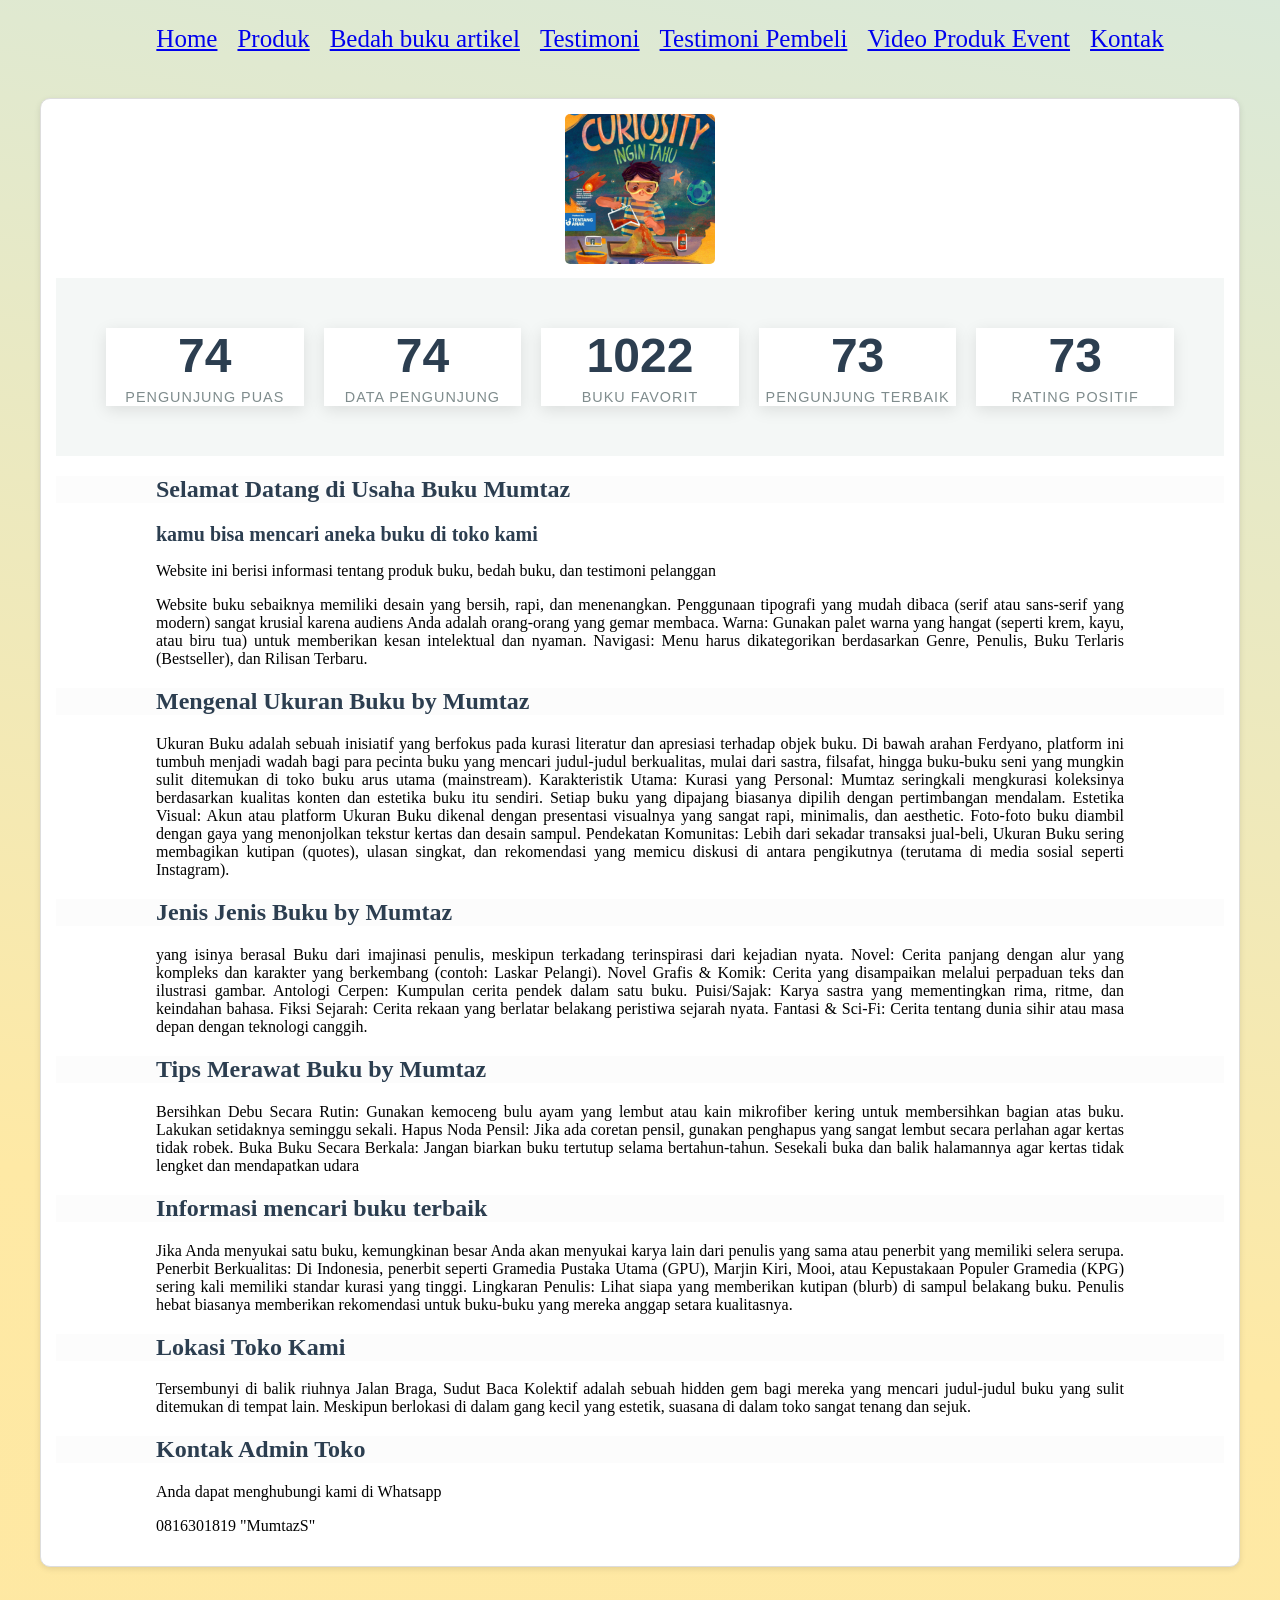
<file: index.html>
<!DOCTYPE html>
<html lang="id">
<head>
<meta charset="UTF-8">
<meta name="viewport" content="width=device-width, initial-scale=1.0">
<title>Profile Usaha Buku Fadhil</title>
<link rel ="stylesheet" href ="style.css"/>
<nav class="navbar">
  <ul>
    <li><a href="index.html">Home</a></li>
    <li><a href="produk.html">Produk</a></li>
    <li><a href="Bedah buku artikel.html">Bedah buku artikel</a></li>
    <li><a href="Testimoni.html">Testimoni</a></li>
    <li><a href="TampilTestimoni.html">Testimoni Pembeli</a></li>
    <li><a href="Video Produk Event.html">Video Produk Event</a></li>
    <li><a href="Kontak.html">Kontak</a></li>
  </ul>
</nav>
</head>
<body>
 <section class="daftar-produk">
  <div class="produk">
  <img src="Image/gambar umum.jpg">
  <div class="container">
  <div class="stat-card">
    <span class="counter" data-target="132">0</span>
    <span class="label">Pengunjung Puas</span>
  </div>

  <div class="stat-card">
    <span class="counter" data-target="87">0</span>
    <span class="label">Data Pengunjung</span>
  </div>

  <div class="stat-card">
    <span class="counter" data-target="2010">0</span>
    <span class="label">Buku Favorit</span>
  </div>

  <div class="stat-card">
    <span class="counter" data-target="81">0</span>
    <span class="label">Pengunjung Terbaik</span>
  </div>

  <div class="stat-card">
    <span class="counter" data-target="82">0</span>
    <span class="label">Rating Positif</span>
  </div>
</div>
<script>
  const counters = document.querySelectorAll('.counter');
  
  counters.forEach(counter => {
    const updateCount = () => {
      const target = +counter.getAttribute('data-target');
      const count = +counter.innerText;
      
      // Mengatur durasi animasi agar halus
      const speed = 150; 
      const increment = target / speed;

      if (count < target) {
        counter.innerText = Math.ceil(count + increment);
        setTimeout(updateCount, 15);
      } else {
        counter.innerText = target;
      }
    };

    updateCount();
  });
</script>

    <h1>Selamat Datang di Usaha Buku Mumtaz</h1>
    <h2>kamu bisa mencari aneka buku di toko kami</h2>
    <p>Website ini berisi informasi tentang produk buku, bedah
buku, dan testimoni pelanggan</p>
<p>Website buku sebaiknya memiliki desain yang bersih, rapi, dan menenangkan. Penggunaan tipografi yang mudah dibaca (serif atau sans-serif yang modern) sangat krusial karena audiens Anda adalah orang-orang yang gemar membaca.
Warna: Gunakan palet warna yang hangat (seperti krem, kayu, atau biru tua) untuk memberikan kesan intelektual dan nyaman.
Navigasi: Menu harus dikategorikan berdasarkan Genre, Penulis, Buku Terlaris (Bestseller), dan Rilisan Terbaru.</p>

<h1>Mengenal Ukuran Buku by Mumtaz</h1>
<p>Ukuran Buku adalah sebuah inisiatif yang berfokus pada kurasi literatur dan apresiasi terhadap objek buku. Di bawah arahan Ferdyano, platform ini tumbuh menjadi wadah bagi para pecinta buku yang mencari judul-judul berkualitas, mulai dari sastra, filsafat, hingga buku-buku seni yang mungkin sulit ditemukan di toko buku arus utama (mainstream).
Karakteristik Utama:
Kurasi yang Personal: Mumtaz seringkali mengkurasi koleksinya berdasarkan kualitas konten dan estetika buku itu sendiri. Setiap buku yang dipajang biasanya dipilih dengan pertimbangan mendalam.
Estetika Visual: Akun atau platform Ukuran Buku dikenal dengan presentasi visualnya yang sangat rapi, minimalis, dan aesthetic. Foto-foto buku diambil dengan gaya yang menonjolkan tekstur kertas dan desain sampul.
Pendekatan Komunitas: Lebih dari sekadar transaksi jual-beli, Ukuran Buku sering membagikan kutipan (quotes), ulasan singkat, dan rekomendasi yang memicu diskusi di antara pengikutnya (terutama di media sosial seperti Instagram).</p>
<h1>Jenis Jenis Buku by Mumtaz</h1>
<p> yang isinya berasal Buku dari imajinasi penulis, meskipun terkadang terinspirasi dari kejadian nyata.
Novel: Cerita panjang dengan alur yang kompleks dan karakter yang berkembang (contoh: Laskar Pelangi).
Novel Grafis & Komik: Cerita yang disampaikan melalui perpaduan teks dan ilustrasi gambar.
Antologi Cerpen: Kumpulan cerita pendek dalam satu buku.
Puisi/Sajak: Karya sastra yang mementingkan rima, ritme, dan keindahan bahasa.
Fiksi Sejarah: Cerita rekaan yang berlatar belakang peristiwa sejarah nyata.
Fantasi & Sci-Fi: Cerita tentang dunia sihir atau masa depan dengan teknologi canggih.</p>
<h1>Tips Merawat Buku by Mumtaz</h1>
<p>Bersihkan Debu Secara Rutin: Gunakan kemoceng bulu ayam yang lembut atau kain mikrofiber kering untuk membersihkan bagian atas buku. Lakukan setidaknya seminggu sekali.
Hapus Noda Pensil: Jika ada coretan pensil, gunakan penghapus yang sangat lembut secara perlahan agar kertas tidak robek.
Buka Buku Secara Berkala: Jangan biarkan buku tertutup selama bertahun-tahun. Sesekali buka dan balik halamannya agar kertas tidak lengket dan mendapatkan udara</p>
<H1>Informasi mencari buku terbaik </H1>
<p>Jika Anda menyukai satu buku, kemungkinan besar Anda akan menyukai karya lain dari penulis yang sama atau penerbit yang memiliki selera serupa.
Penerbit Berkualitas: Di Indonesia, penerbit seperti Gramedia Pustaka Utama (GPU), Marjin Kiri, Mooi, atau Kepustakaan Populer Gramedia (KPG) sering kali memiliki standar kurasi yang tinggi.
Lingkaran Penulis: Lihat siapa yang memberikan kutipan (blurb) di sampul belakang buku. Penulis hebat biasanya memberikan rekomendasi untuk buku-buku yang mereka anggap setara kualitasnya.</p>
<h1>Lokasi Toko Kami</h1>
<p>Tersembunyi di balik riuhnya Jalan Braga, Sudut Baca Kolektif adalah sebuah hidden gem bagi mereka yang mencari judul-judul buku yang sulit ditemukan di tempat lain. Meskipun berlokasi di dalam gang kecil yang estetik, suasana di dalam toko sangat tenang dan sejuk.</p>
<h1>Kontak Admin Toko</h1>
<p>Anda dapat menghubungi kami di Whatsapp </p>
<P>0816301819 "MumtazS"</P>

</body>

</html>
</file>
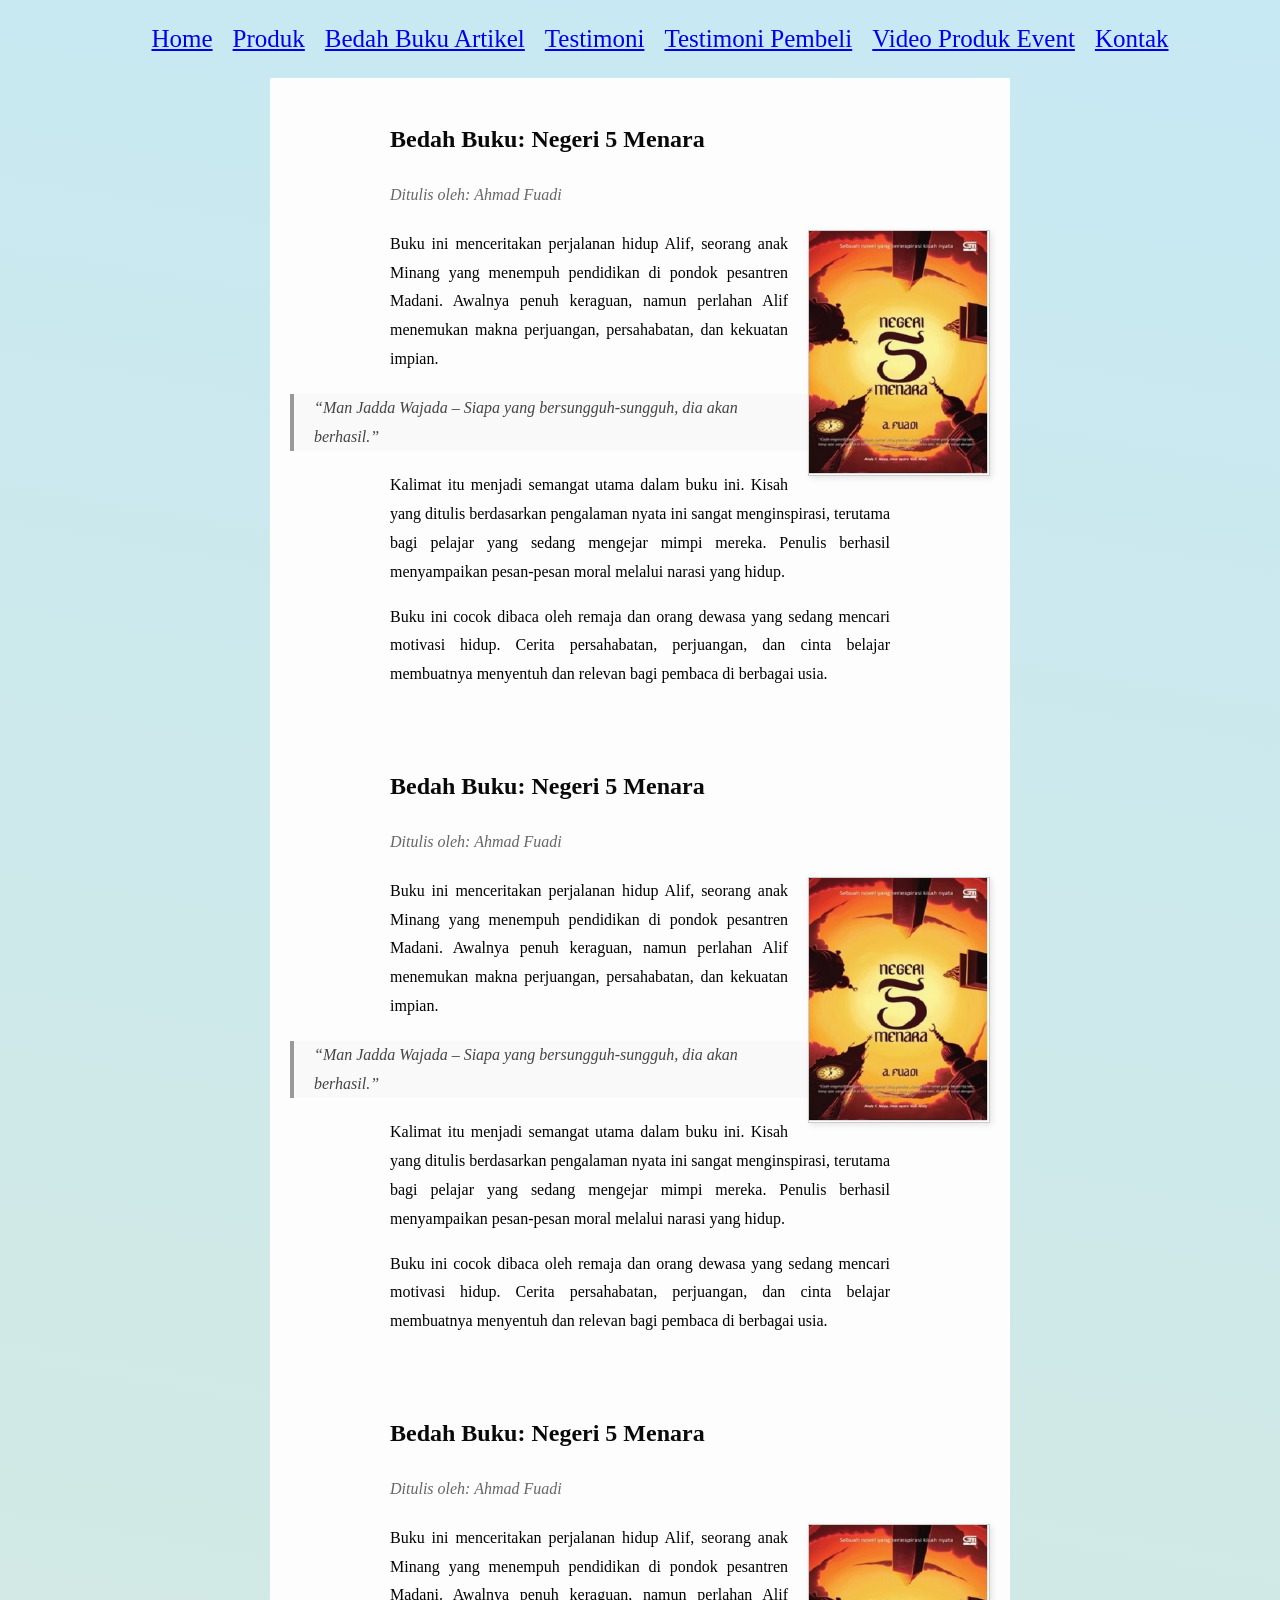
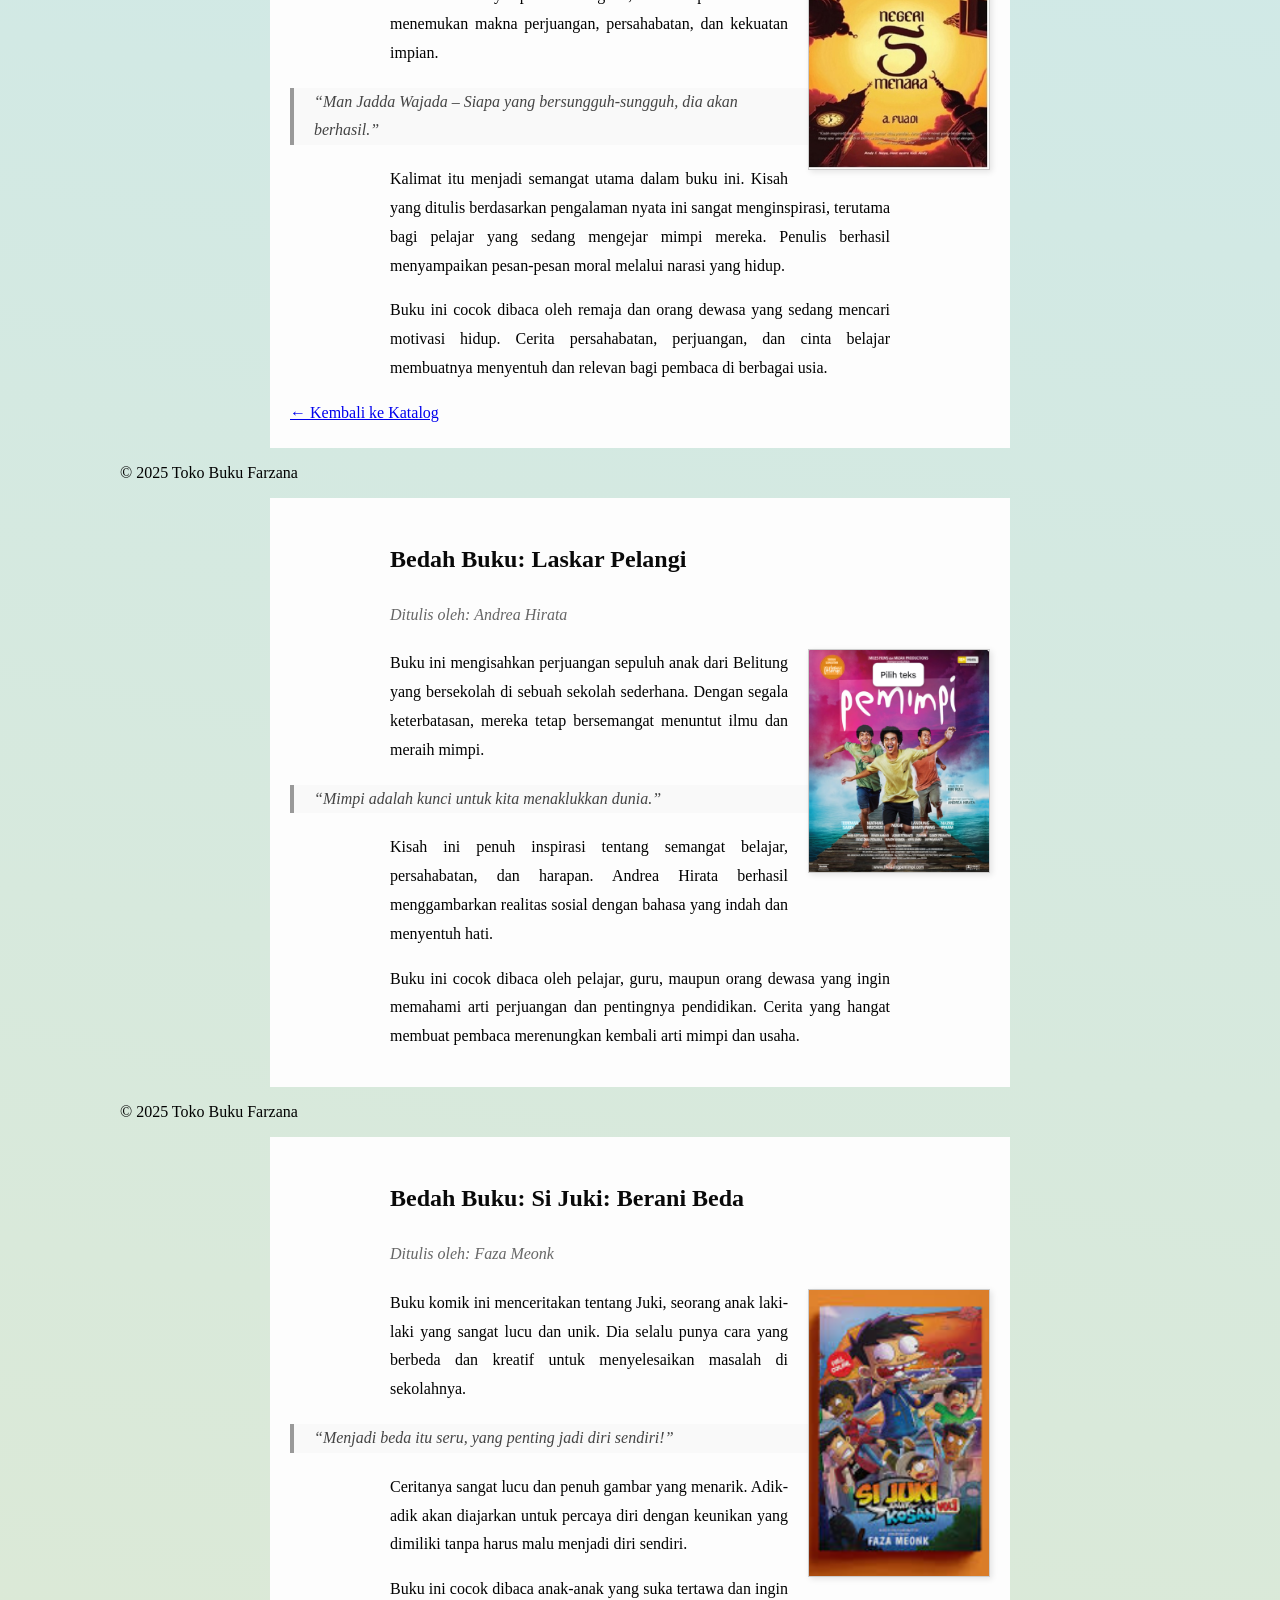
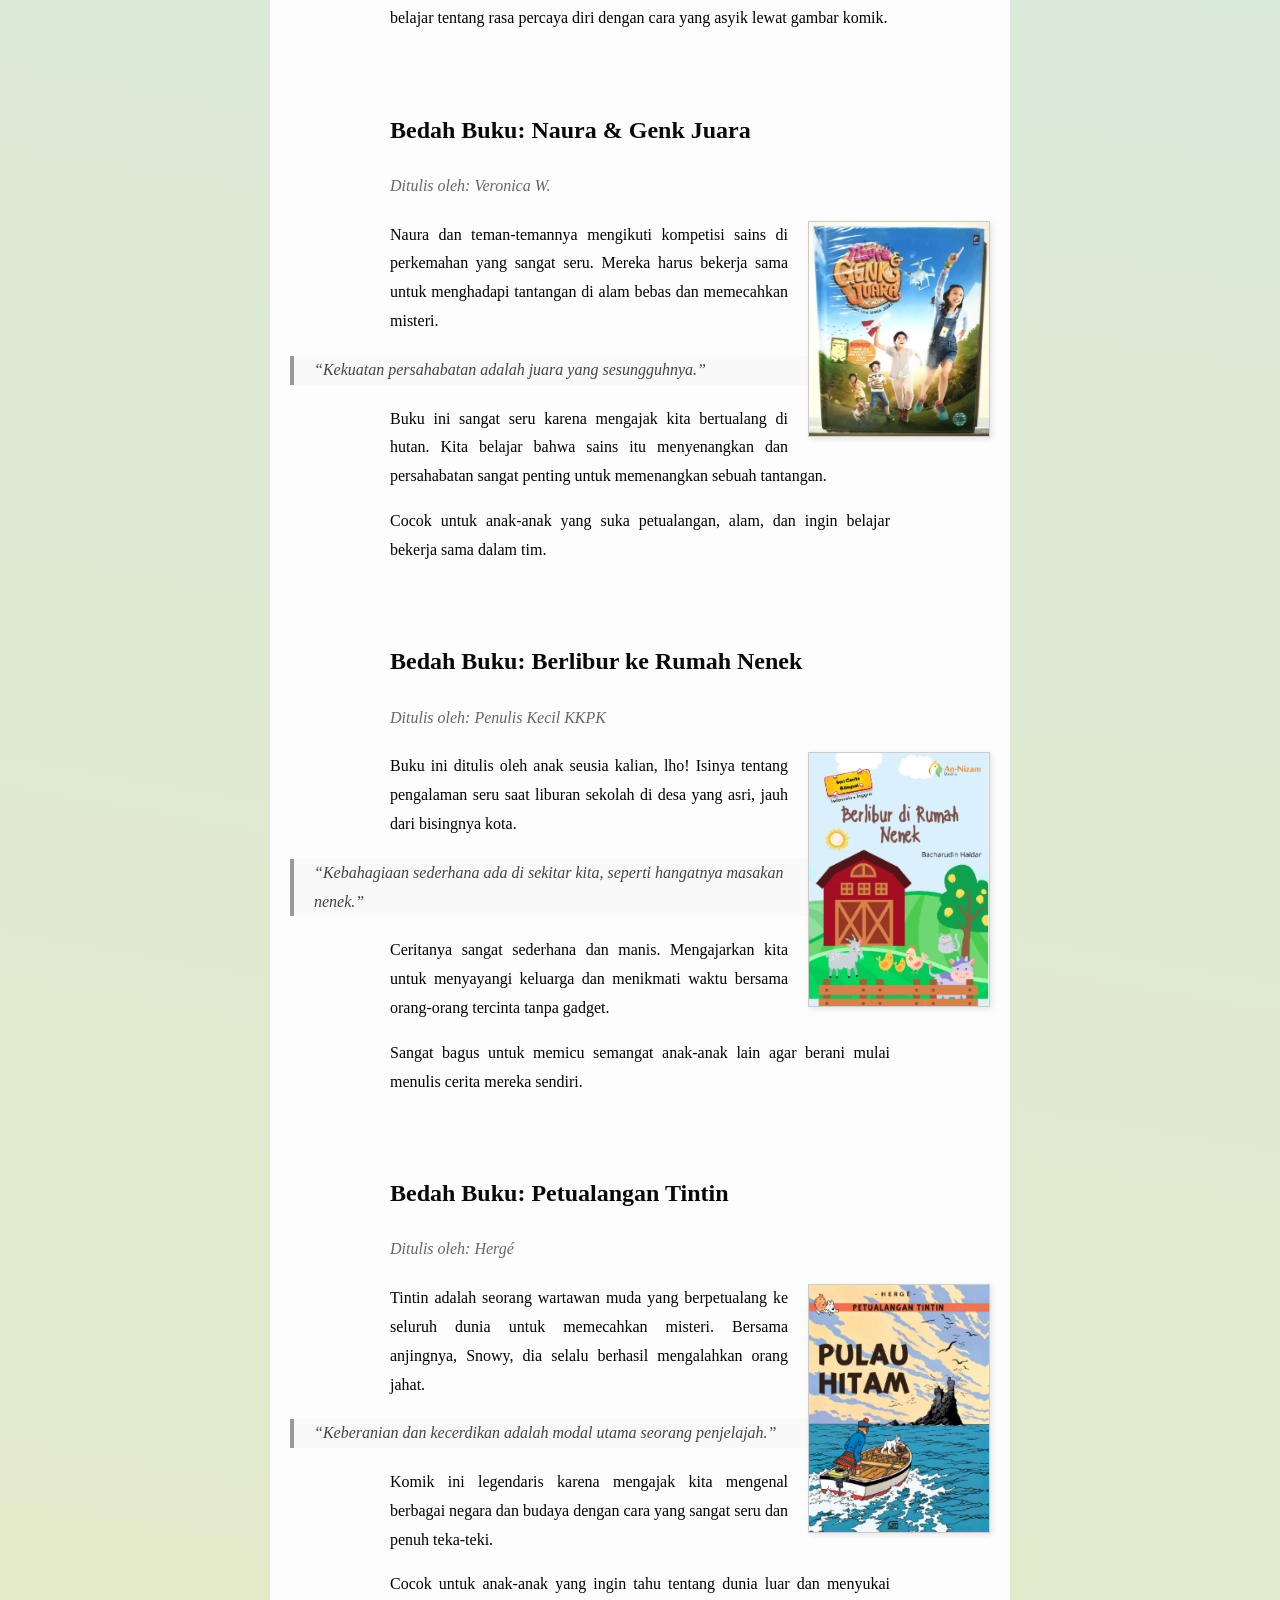
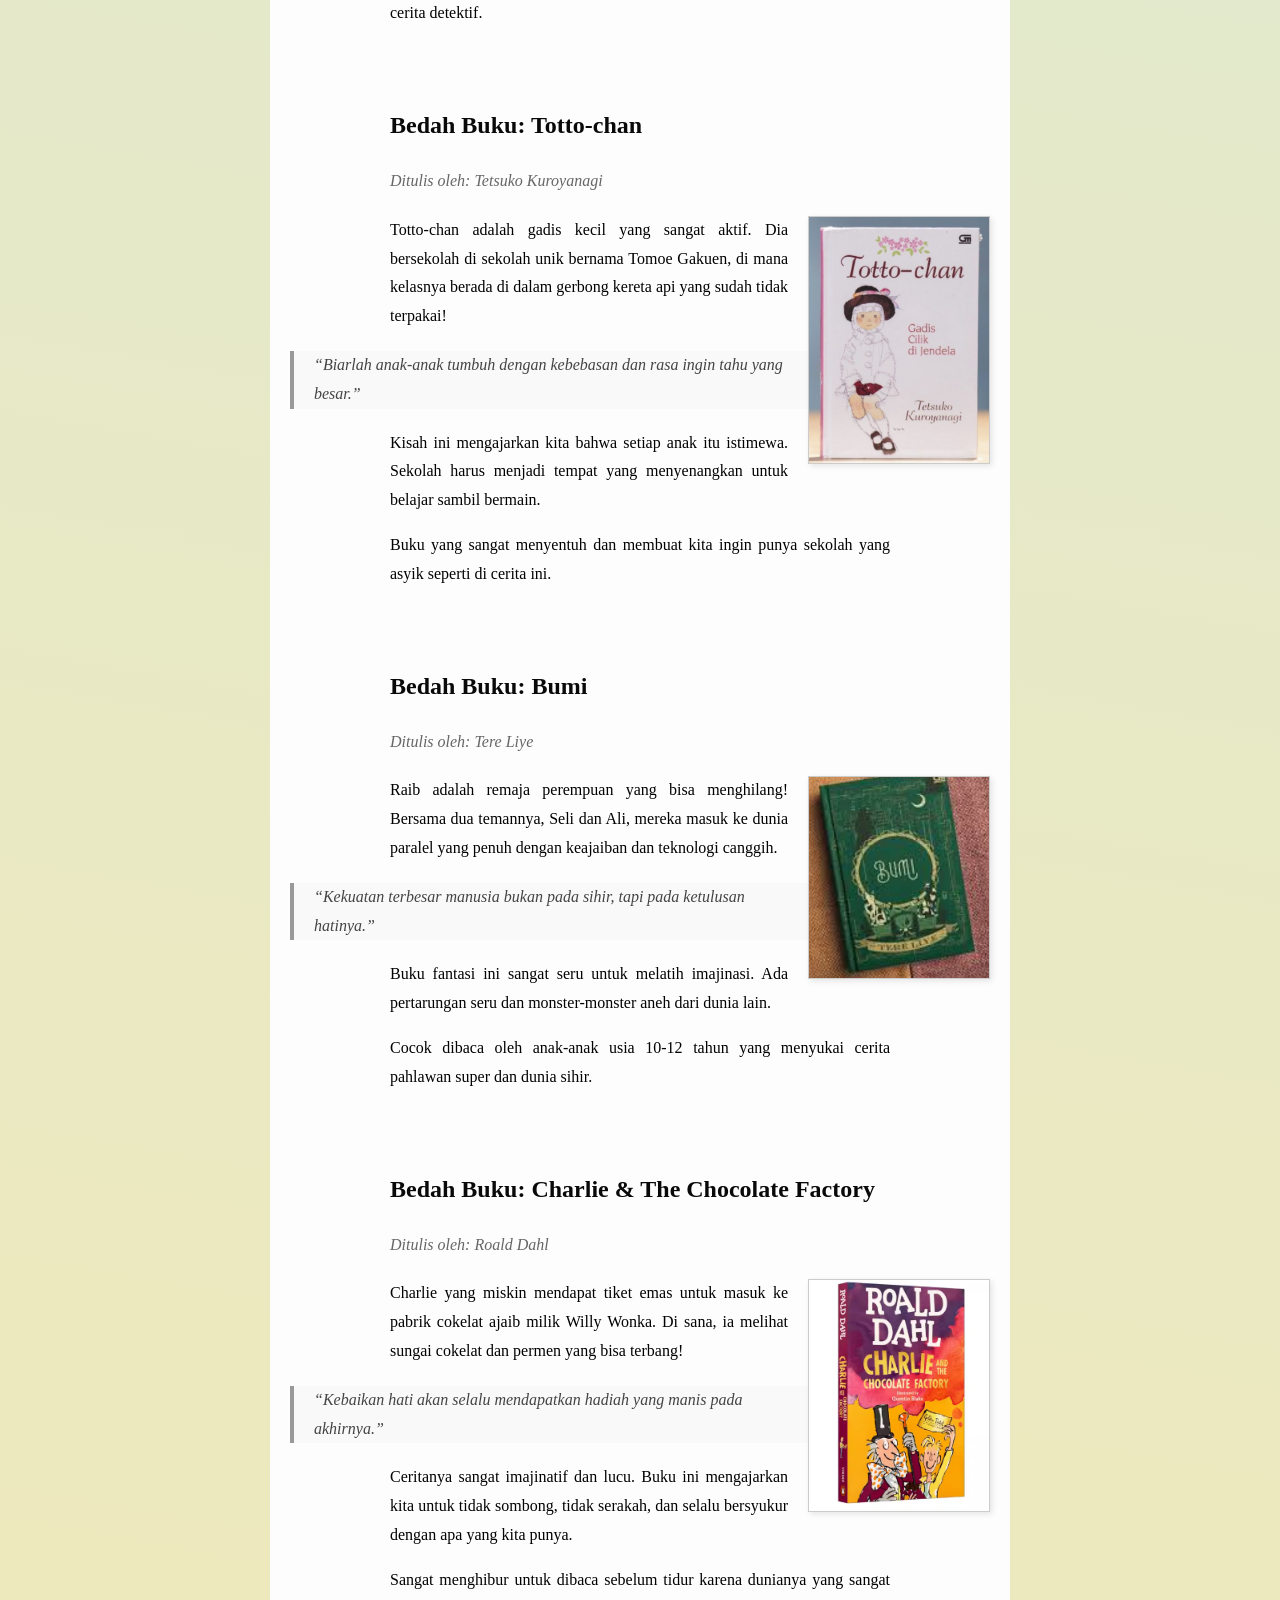
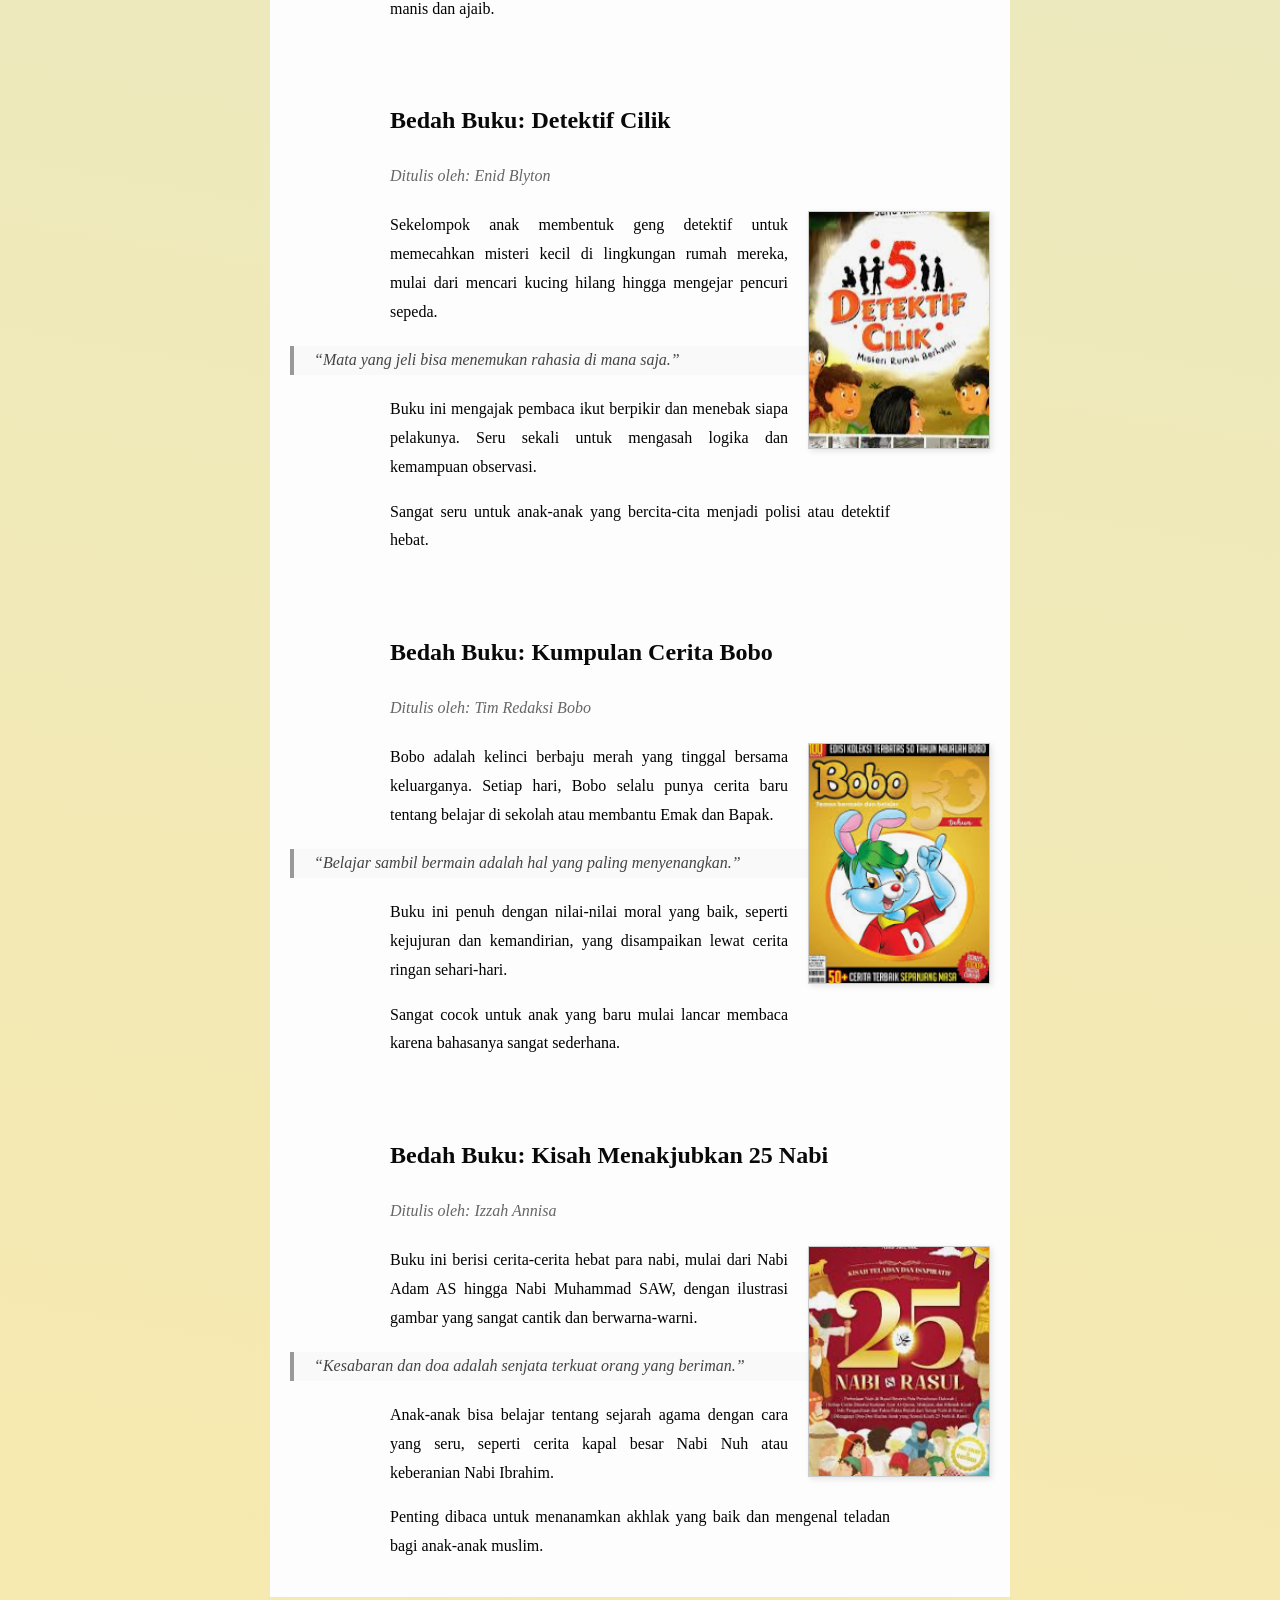
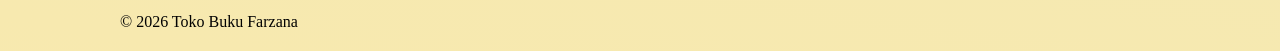
<file: Bedah buku artikel.html>
<!DOCTYPE html>
<html lang="id">
<head>
<meta charset="UTF-8">
<meta name="viewport" content="width=device-width, initial-scale=1.0">
<title>Profile Usaha Buku Mumtaz</title>
<link rel ="stylesheet" href ="style.css"/>
<nav class="navbar">
  <ul>
    <li><a href="Home.html">Home</a></li>
    <li><a href="produk.html">Produk</a></li>
    <li><a href="Bedah buku artikel.html">Bedah Buku Artikel</a></li>
    <li><a href="Testimoni.html">Testimoni</a></li>
    <li><a href="TampilTestimoni.html">Testimoni Pembeli</a></li>
    <li><a href="Video Produk Event.html">Video Produk Event</a></li>
    <li><a href="Kontak.html">Kontak</a></li>
  </ul>
</head>
<body>
<main class="artikel">
    <h2>Bedah Buku: Negeri 5 Menara</h2>
    <p class="penulis">Ditulis oleh: Ahmad Fuadi</p>

    <img src="Image/Buku 5 Menara.jpg" alt="Sampul Negeri 5 Menara" class="sampul">

    <p>
      Buku ini menceritakan perjalanan hidup Alif, seorang anak Minang yang menempuh pendidikan di pondok pesantren Madani. 
      Awalnya penuh keraguan, namun perlahan Alif menemukan makna perjuangan, persahabatan, dan kekuatan impian.
    </p>

    <blockquote>
      “Man Jadda Wajada  –  Siapa yang bersungguh-sungguh, dia akan berhasil.”
    </blockquote>

    <p>
      Kalimat itu menjadi semangat utama dalam buku ini. Kisah yang ditulis berdasarkan pengalaman nyata ini sangat menginspirasi, 
      terutama bagi pelajar yang sedang mengejar mimpi mereka. Penulis berhasil menyampaikan pesan-pesan moral melalui narasi yang hidup.
    </p>

    <p>
      Buku ini cocok dibaca oleh remaja dan orang dewasa yang sedang mencari motivasi hidup. Cerita persahabatan, perjuangan, dan cinta belajar
      membuatnya menyentuh dan relevan bagi pembaca di berbagai usia.
    </p>

  </main>

  <main class="artikel">
    <h2>Bedah Buku: Negeri 5 Menara</h2>
    <p class="penulis">Ditulis oleh: Ahmad Fuadi</p>

    <img src="Image/Buku 5 Menara.jpg" alt="Sampul Negeri 5 Menara" class="sampul">

    <p>
      Buku ini menceritakan perjalanan hidup Alif, seorang anak Minang yang menempuh pendidikan di pondok pesantren Madani. 
      Awalnya penuh keraguan, namun perlahan Alif menemukan makna perjuangan, persahabatan, dan kekuatan impian.
    </p>

    <blockquote>
      “Man Jadda Wajada – Siapa yang bersungguh-sungguh, dia akan berhasil.”
    </blockquote>

    <p>
      Kalimat itu menjadi semangat utama dalam buku ini. Kisah yang ditulis berdasarkan pengalaman nyata ini sangat menginspirasi, 
      terutama bagi pelajar yang sedang mengejar mimpi mereka. Penulis berhasil menyampaikan pesan-pesan moral melalui narasi yang hidup.
    </p>

    <p>
      Buku ini cocok dibaca oleh remaja dan orang dewasa yang sedang mencari motivasi hidup. Cerita persahabatan, perjuangan, dan cinta belajar
      membuatnya menyentuh dan relevan bagi pembaca di berbagai usia.
    </p>

  </main>
  <main class="artikel">
    <h2>Bedah Buku: Negeri 5 Menara</h2>
    <p class="penulis">Ditulis oleh: Ahmad Fuadi</p>

    <img src="Image/Buku 5 Menara.jpg" alt="Sampul Negeri 5 Menara" class="sampul">

    <p>
      Buku ini menceritakan perjalanan hidup Alif, seorang anak Minang yang menempuh pendidikan di pondok pesantren Madani. 
      Awalnya penuh keraguan, namun perlahan Alif menemukan makna perjuangan, persahabatan, dan kekuatan impian.
    </p>

    <blockquote>
      “Man Jadda Wajada – Siapa yang bersungguh-sungguh, dia akan berhasil.”
    </blockquote>

    <p>
      Kalimat itu menjadi semangat utama dalam buku ini. Kisah yang ditulis berdasarkan pengalaman nyata ini sangat menginspirasi, 
      terutama bagi pelajar yang sedang mengejar mimpi mereka. Penulis berhasil menyampaikan pesan-pesan moral melalui narasi yang hidup.
    </p>

    <p>
      Buku ini cocok dibaca oleh remaja dan orang dewasa yang sedang mencari motivasi hidup. Cerita persahabatan, perjuangan, dan cinta belajar
      membuatnya menyentuh dan relevan bagi pembaca di berbagai usia.
    </p>

    <a href="produk.html" class="btn-kembali">← Kembali ke Katalog</a>
  </main>
  <footer>
    <p>&copy; 2025 Toko Buku Farzana</p>
  </footer>



<body>
  <main class="artikel">
    <h2>Bedah Buku: Laskar Pelangi</h2>
    <p class="penulis">Ditulis oleh: Andrea Hirata</p>

    <img src="Image/Screenshot 2026-02-04 113351.png" alt="Sampul Laskar Pelangi" class="sampul">

    <p>
      Buku ini mengisahkan perjuangan sepuluh anak dari Belitung yang bersekolah di sebuah sekolah sederhana. 
      Dengan segala keterbatasan, mereka tetap bersemangat menuntut ilmu dan meraih mimpi.
    </p>

    <blockquote>
      “Mimpi adalah kunci untuk kita menaklukkan dunia.”
    </blockquote>

    <p>
      Kisah ini penuh inspirasi tentang semangat belajar, persahabatan, dan harapan. Andrea Hirata berhasil 
      menggambarkan realitas sosial dengan bahasa yang indah dan menyentuh hati.
    </p>

    <p>
      Buku ini cocok dibaca oleh pelajar, guru, maupun orang dewasa yang ingin memahami arti perjuangan 
      dan pentingnya pendidikan. Cerita yang hangat membuat pembaca merenungkan kembali arti mimpi dan usaha.
    </p>
  </main>
<footer>
    <p>&copy; 2025 Toko Buku Farzana</p>
  </footer>

 

<body>


 <body>

  <main class="artikel">
    <h2>Bedah Buku: Si Juki: Berani Beda</h2>
    <p class="penulis">Ditulis oleh: Faza Meonk</p>
    <img src="Image/Screenshot 2026-02-18 113320.png" alt="Sampul Si Juki" class="sampul">
    <p>
      Buku komik ini menceritakan tentang Juki, seorang anak laki-laki yang sangat lucu dan unik. 
      Dia selalu punya cara yang berbeda dan kreatif untuk menyelesaikan masalah di sekolahnya.
    </p>
    <blockquote>
      “Menjadi beda itu seru, yang penting jadi diri sendiri!”
    </blockquote>
    <p>
      Ceritanya sangat lucu dan penuh gambar yang menarik. Adik-adik akan diajarkan untuk percaya diri 
      dengan keunikan yang dimiliki tanpa harus malu menjadi diri sendiri.
    </p>
    <p>
      Buku ini cocok dibaca anak-anak yang suka tertawa dan ingin belajar tentang rasa percaya diri 
      dengan cara yang asyik lewat gambar komik.
    </p>
  </main>

  <main class="artikel">
    <h2>Bedah Buku: Naura & Genk Juara</h2>
    <p class="penulis">Ditulis oleh: Veronica W.</p>
    <img src="Image/Screenshot 2026-02-25 112333.png" alt="Sampul Naura" class="sampul">
    <p>
      Naura dan teman-temannya mengikuti kompetisi sains di perkemahan yang sangat seru. 
      Mereka harus bekerja sama untuk menghadapi tantangan di alam bebas dan memecahkan misteri.
    </p>
    <blockquote>
      “Kekuatan persahabatan adalah juara yang sesungguhnya.”
    </blockquote>
    <p>
      Buku ini sangat seru karena mengajak kita bertualang di hutan. Kita belajar bahwa sains itu 
      menyenangkan dan persahabatan sangat penting untuk memenangkan sebuah tantangan.
    </p>
    <p>
      Cocok untuk anak-anak yang suka petualangan, alam, dan ingin belajar bekerja sama dalam tim.
    </p>
  </main>

  <main class="artikel">
    <h2>Bedah Buku: Berlibur ke Rumah Nenek</h2>
    <p class="penulis">Ditulis oleh: Penulis Kecil KKPK</p>
    <img src="Image/Screenshot 2026-02-25 112448.png" alt="Sampul KKPK" class="sampul">
    <p>
      Buku ini ditulis oleh anak seusia kalian, lho! Isinya tentang pengalaman seru saat 
      liburan sekolah di desa yang asri, jauh dari bisingnya kota.
    </p>
    <blockquote>
      “Kebahagiaan sederhana ada di sekitar kita, seperti hangatnya masakan nenek.”
    </blockquote>
    <p>
      Ceritanya sangat sederhana dan manis. Mengajarkan kita untuk menyayangi keluarga 
      dan menikmati waktu bersama orang-orang tercinta tanpa gadget.
    </p>
    <p>
      Sangat bagus untuk memicu semangat anak-anak lain agar berani mulai menulis cerita mereka sendiri.
    </p>
  </main>

  <main class="artikel">
    <h2>Bedah Buku: Petualangan Tintin</h2>
    <p class="penulis">Ditulis oleh: Hergé</p>
    <img src="Image/Screenshot 2026-02-25 112540.png" alt="Sampul Tintin" class="sampul">
    <p>
      Tintin adalah seorang wartawan muda yang berpetualang ke seluruh dunia untuk memecahkan misteri. 
      Bersama anjingnya, Snowy, dia selalu berhasil mengalahkan orang jahat.
    </p>
    <blockquote>
      “Keberanian dan kecerdikan adalah modal utama seorang penjelajah.”
    </blockquote>
    <p>
      Komik ini legendaris karena mengajak kita mengenal berbagai negara dan budaya dengan cara yang sangat seru 
      dan penuh teka-teki.
    </p>
    <p>
      Cocok untuk anak-anak yang ingin tahu tentang dunia luar dan menyukai cerita detektif.
    </p>
  </main>

  <main class="artikel">
    <h2>Bedah Buku: Totto-chan</h2>
    <p class="penulis">Ditulis oleh: Tetsuko Kuroyanagi</p>
    <img src="Image/Screenshot 2026-02-25 112632.png" alt="Sampul Totto-chan" class="sampul">
    <p>
      Totto-chan adalah gadis kecil yang sangat aktif. Dia bersekolah di sekolah unik bernama Tomoe Gakuen, 
      di mana kelasnya berada di dalam gerbong kereta api yang sudah tidak terpakai!
    </p>
    <blockquote>
      “Biarlah anak-anak tumbuh dengan kebebasan dan rasa ingin tahu yang besar.”
    </blockquote>
    <p>
      Kisah ini mengajarkan kita bahwa setiap anak itu istimewa. Sekolah harus menjadi tempat 
      yang menyenangkan untuk belajar sambil bermain.
    </p>
    <p>
      Buku yang sangat menyentuh dan membuat kita ingin punya sekolah yang asyik seperti di cerita ini.
    </p>
  </main>

  <main class="artikel">
    <h2>Bedah Buku: Bumi</h2>
    <p class="penulis">Ditulis oleh: Tere Liye</p>
    <img src="Image/Screenshot 2026-02-25 112718.png" alt="Sampul Bumi" class="sampul">
    <p>
      Raib adalah remaja perempuan yang bisa menghilang! Bersama dua temannya, Seli dan Ali, 
      mereka masuk ke dunia paralel yang penuh dengan keajaiban dan teknologi canggih.
    </p>
    <blockquote>
      “Kekuatan terbesar manusia bukan pada sihir, tapi pada ketulusan hatinya.”
    </blockquote>
    <p>
      Buku fantasi ini sangat seru untuk melatih imajinasi. Ada pertarungan seru dan monster-monster 
      aneh dari dunia lain.
    </p>
    <p>
      Cocok dibaca oleh anak-anak usia 10-12 tahun yang menyukai cerita pahlawan super dan dunia sihir.
    </p>
  </main>

  <main class="artikel">
    <h2>Bedah Buku: Charlie & The Chocolate Factory</h2>
    <p class="penulis">Ditulis oleh: Roald Dahl</p>
    <img src="Image/Screenshot 2026-02-25 112759.png" alt="Sampul Charlie" class="sampul">
    <p>
      Charlie yang miskin mendapat tiket emas untuk masuk ke pabrik cokelat ajaib milik Willy Wonka. 
      Di sana, ia melihat sungai cokelat dan permen yang bisa terbang!
    </p>
    <blockquote>
      “Kebaikan hati akan selalu mendapatkan hadiah yang manis pada akhirnya.”
    </blockquote>
    <p>
      Ceritanya sangat imajinatif dan lucu. Buku ini mengajarkan kita untuk tidak sombong, 
      tidak serakah, dan selalu bersyukur dengan apa yang kita punya.
    </p>
    <p>
      Sangat menghibur untuk dibaca sebelum tidur karena dunianya yang sangat manis dan ajaib.
    </p>
  </main>

  <main class="artikel">
    <h2>Bedah Buku: Detektif Cilik</h2>
    <p class="penulis">Ditulis oleh: Enid Blyton</p>
    <img src="Image/Screenshot 2026-03-04 092530.png" alt="Sampul Detektif Cilik" class="sampul">
    <p>
      Sekelompok anak membentuk geng detektif untuk memecahkan misteri kecil di lingkungan rumah mereka, 
      mulai dari mencari kucing hilang hingga mengejar pencuri sepeda.
    </p>
    <blockquote>
      “Mata yang jeli bisa menemukan rahasia di mana saja.”
    </blockquote>
    <p>
      Buku ini mengajak pembaca ikut berpikir dan menebak siapa pelakunya. Seru sekali untuk 
      mengasah logika dan kemampuan observasi.
    </p>
    <p>
      Sangat seru untuk anak-anak yang bercita-cita menjadi polisi atau detektif hebat.
    </p>
  </main>

  <main class="artikel">
    <h2>Bedah Buku: Kumpulan Cerita Bobo</h2>
    <p class="penulis">Ditulis oleh: Tim Redaksi Bobo</p>
    <img src="Image/Screenshot 2026-03-04 092722.png" alt="Sampul Bobo" class="sampul">
    <p>
      Bobo adalah kelinci berbaju merah yang tinggal bersama keluarganya. Setiap hari, Bobo 
      selalu punya cerita baru tentang belajar di sekolah atau membantu Emak dan Bapak.
    </p>
    <blockquote>
      “Belajar sambil bermain adalah hal yang paling menyenangkan.”
    </blockquote>
    <p>
      Buku ini penuh dengan nilai-nilai moral yang baik, seperti kejujuran dan kemandirian, 
      yang disampaikan lewat cerita ringan sehari-hari.
    </p>
    <p>
      Sangat cocok untuk anak yang baru mulai lancar membaca karena bahasanya sangat sederhana.
    </p>
  </main>

  <main class="artikel">
    <h2>Bedah Buku: Kisah Menakjubkan 25 Nabi</h2>
    <p class="penulis">Ditulis oleh: Izzah Annisa</p>
    <img src="Image/Screenshot 2026-03-04 092754.png" alt="Sampul Kisah Nabi" class="sampul">
    <p>
      Buku ini berisi cerita-cerita hebat para nabi, mulai dari Nabi Adam AS hingga Nabi Muhammad SAW, 
      dengan ilustrasi gambar yang sangat cantik dan berwarna-warni.
    </p>
    <blockquote>
      “Kesabaran dan doa adalah senjata terkuat orang yang beriman.”
    </blockquote>
    <p>
      Anak-anak bisa belajar tentang sejarah agama dengan cara yang seru, seperti cerita 
      kapal besar Nabi Nuh atau keberanian Nabi Ibrahim.
    </p>
    <p>
      Penting dibaca untuk menanamkan akhlak yang baik dan mengenal teladan bagi anak-anak muslim.
    </p>
  </main>

  <footer>
    <p>&copy; 2026 Toko Buku Farzana</p>
  </footer>

</body>
</file>
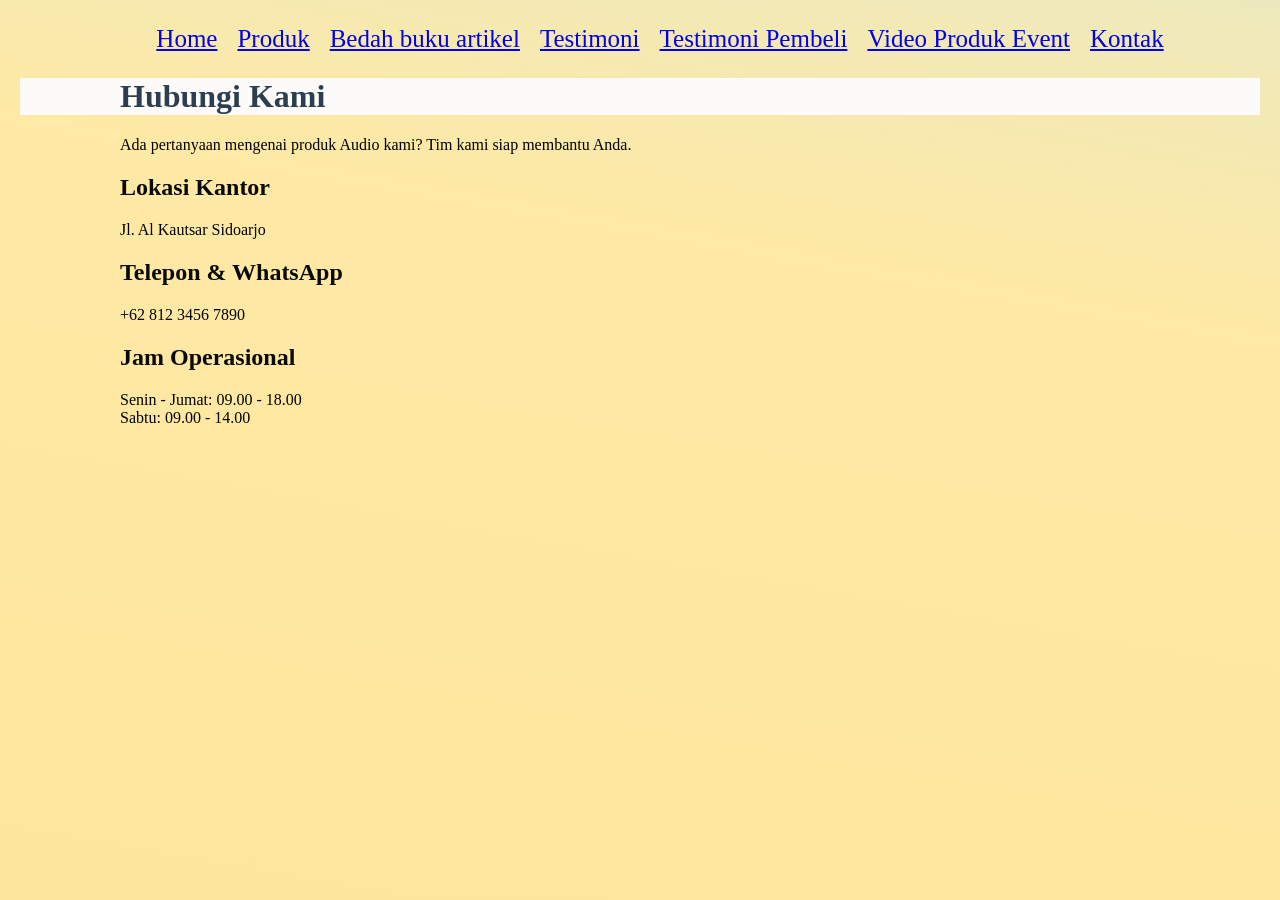
<file: Kontak.html>
<!DOCTYPE html>
<html lang="id">
<head>
<meta charset="UTF-8">
<meta name="viewport" content="width=device-width, initial-scale=1.0">
<title>Profile Usaha Buku Fadhil</title>
<link rel ="stylesheet" href ="style.css"/>
<nav class="navbar">
  <ul>
    <li><a href="index.html">Home</a></li>
    <li><a href="produk.html">Produk</a></li>
    <li><a href="Bedah buku artikel.html">Bedah buku artikel</a></li>
    <li><a href="Testimoni.html">Testimoni</a></li>
    <li><a href="TampilTestimoni.html">Testimoni Pembeli</a></li>
    <li><a href="Video Produk Event.html">Video Produk Event</a></li>
    <li><a href="Kontak.html">Kontak</a></li>
  </ul>
</nav>
</head>
<body>
    <div class="contact-wrapper">
    <div class="contact-header">
        <h1>Hubungi Kami</h1>
        <p>Ada pertanyaan mengenai produk Audio kami? Tim kami siap membantu Anda.</p>
    </div>

    <div class="contact-grid">
        <div class="info-side">
            <div class="info-box">
                <i class="fas fa-location-dot"></i>
                <div>
                    <h2>Lokasi Kantor</h2>
                    <p>Jl. Al Kautsar Sidoarjo</p>
                </div>
            </div>

            <div class="info-box">
                <i class="fas fa-phone"></i>
                <div>
                    <h2>Telepon & WhatsApp</h2>
                    <p>+62 812 3456 7890</p>
                </div>
            </div>

            <div class="info-box">
                <i class="fas fa-clock"></i>
                <div>
                    <h2>Jam Operasional</h2>
                    <p>Senin - Jumat: 09.00 - 18.00<br>Sabtu: 09.00 - 14.00</p>
                </div>
            </div>


        </div>

    <div class="map-container">
        <iframe src="https://www.google.com/maps/embed?pb=!1m18!1m12!1m3!1d3957.1472856424264!2d112.6455903748651!3d-7.38754789262208!2m3!1f0!2f0!3f0!3m2!1i1024!2i768!4f13.1!3m3!1m2!1s0x2dd7e2f40676d005%3A0x26e010ff086e0f22!2sPesantren%20Al%20Kautsar%20Sidoarjo!5e0!3m2!1sid!2sid!4v1709360000000!5m2!1sid!2sid"width="100%" height="300" style="border:0;" allowfullscreen="" loading="lazy"></iframe>
    </div>
</div>
</body>
</file>
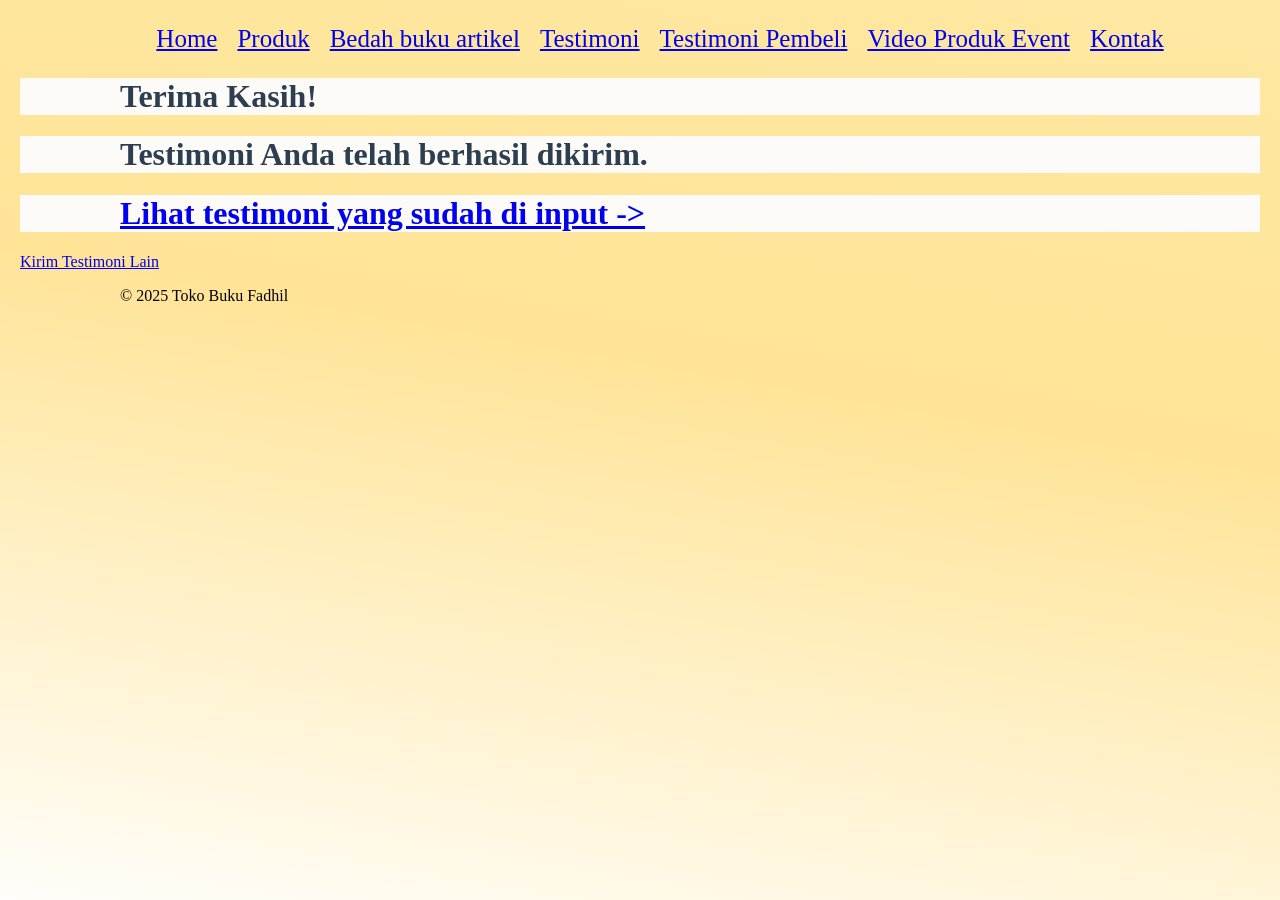
<file: ProsesTestimoni.html>
<!DOCTYPE html>
<html lang="id">
<head>
<meta charset="UTF-8">
<meta name="viewport" content="width=device-width, initial-scale=1.0">
<title>Profile Usaha Buku Mumtaz</title>
<link rel ="stylesheet" href ="style.css"/>
<nav class="navbar">
  <ul>
    <li><a href="index.html">Home</a></li>
    <li><a href="produk.html">Produk</a></li>
    <li><a href="Bedah buku artikel.html">Bedah buku artikel</a></li>
    <li><a href="Testimoni.html">Testimoni</a></li>
    <li><a href="TampilTestimoni.html">Testimoni Pembeli</a></li>
    <li><a href="Video Produk Event.html">Video Produk Event</a></li>
    <li><a href="Kontak.html">Kontak</a></li>
  </ul>
</nav>
</head>
<body>

     <main class="konfirmasi"> 
<h1>Terima Kasih!</h1> 
<h1> Testimoni Anda telah berhasil dikirim.</h1> 
<h1><a href="TampilTestimoni.html">Lihat testimoni 
yang sudah di input -> </a></h1> 
<section class="testimoni-terkirim"></section> 
<a href="testimoni.html">Kirim Testimoni Lain</a> 
</main> 
<footer> 
<p>&copy; 2025 Toko Buku Fadhil</p> 
</footer> 
</body>
</html>
</file>
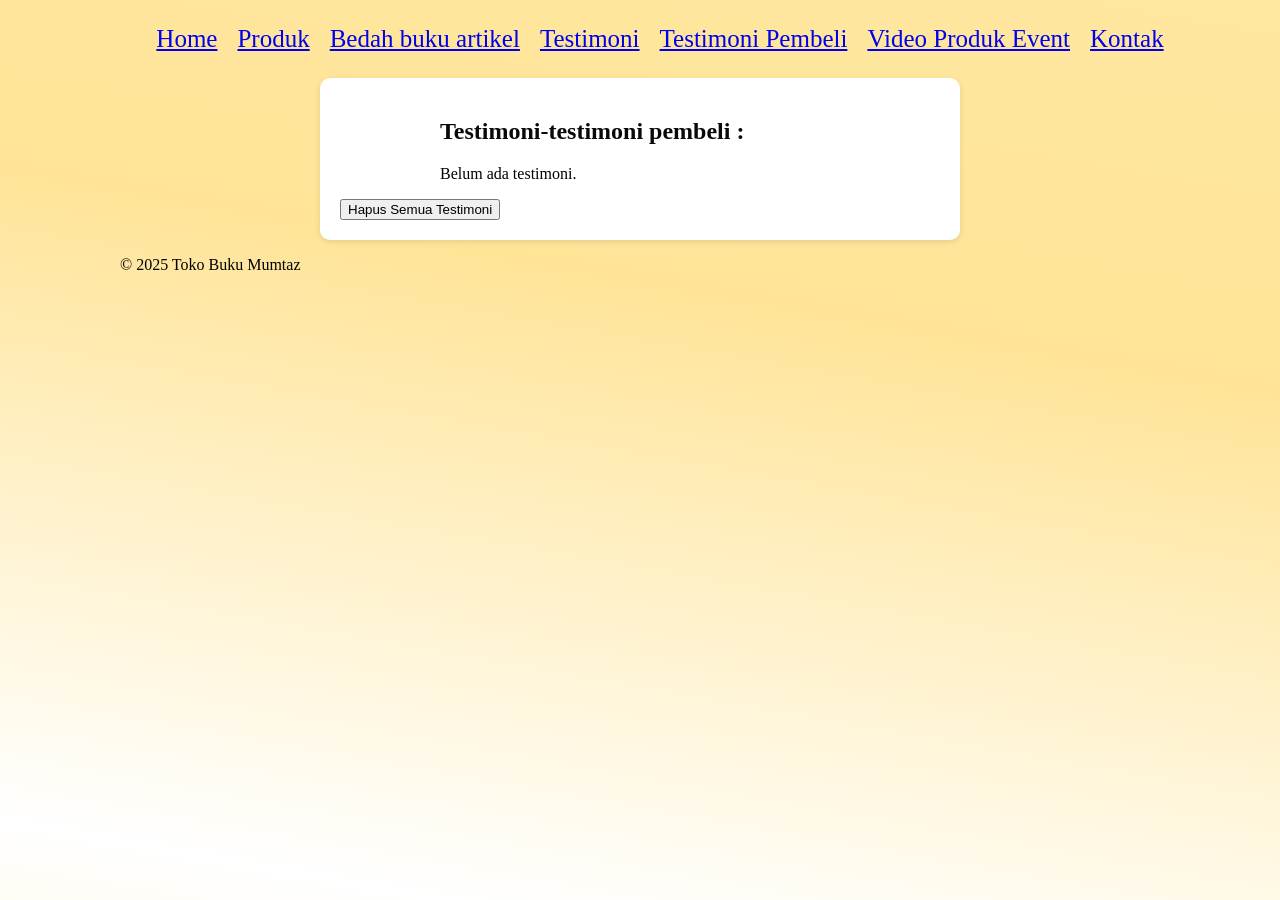
<file: TampilTestimoni.html>
<!DOCTYPE html>
<html lang="id">
<head>
<meta charset="UTF-8">
<meta name="viewport" content="width=device-width, initial-scale=1.0">
<title>Profile Usaha Buku Fadhil</title>
<link rel ="stylesheet" href ="style.css"/>
<nav class="navbar">
  <ul>
    <li><a href="index.html">Home</a></li>
    <li><a href="Produk.html">Produk</a></li>
    <li><a href="Bedah Buku Artikel.html">Bedah buku artikel</a></li>
    <li><a href="Testimoni.html">Testimoni</a></li>
    <li><a href="TampilTestimoni.html">Testimoni Pembeli</a></li>
    <li><a href="Video Produk Event.html">Video Produk Event</a></li>
    <li><a href="Kontak.html">Kontak</a></li>
  </ul>
</nav>
</head>
<body>
<main class="formulir">
    <h2>Testimoni-testimoni pembeli :</h2>
    <div id="daftarTestimoni"></div>
    <button id="hapusSemua">Hapus Semua Testimoni</button>
  </div>

    <section>
    <div id="daftarTestimoni"></div>
    </section>
  </main>

  <footer>
    <p>&copy; 2025 Toko Buku Mumtaz</p>
  </footer>
   <main class ="list">
   <script>
    const container = 
    document.getElementById('daftarTestimoni');
    const testimoniList = 
    JSON.parse(localStorage.getItem('testimoniList')) || [];
    if (testimoniList.length === 0) {
      container.innerHTML = "<p>Belum ada testimoni.</p>";
    } else {
       testimoniList.forEach((t, i) => {
        const el = document.createElement('div');
        el.className = 'testimoni-box';
        el.innerHTML = `
          <p><strong>Nama:</strong> ${t.nama}</p>
          <p><strong>Email:</strong> ${t.email}</p>
          <p><strong>Pesan:</strong> ${t.pesan}</p>   
        `;           
        container.appendChild(el);
      }); 
    }

      document.getElementById("hapusSemua").addEventListener("click", function() {
      const konfirmasi = confirm("Apakah Anda yakin ingin menghapus semua testimoni?");
      if (konfirmasi) {
        localStorage.removeItem("testimoniList");
        location.reload();
         
      }
       });
  </script>
<script>
    document.getElementById('formTestimoni').addEventListener('submit', function(e) {
        e.preventDefault();

        const nama = document.getElementById('nama').value;
        const email = document.getElementById('email').value;
        const pesan = document.getElementById('pesan').value;

        const dataBaru = { nama, email, pesan };

        const testimoniList = JSON.parse(localStorage.getItem('testimoniList')) || [];
        testimoniList.push(dataBaru);
        localStorage.setItem('testimoniList', JSON.stringify(testimoniList));
        window.location.href = 'proses-testimoni.html';
    });
</script></main>
</file>
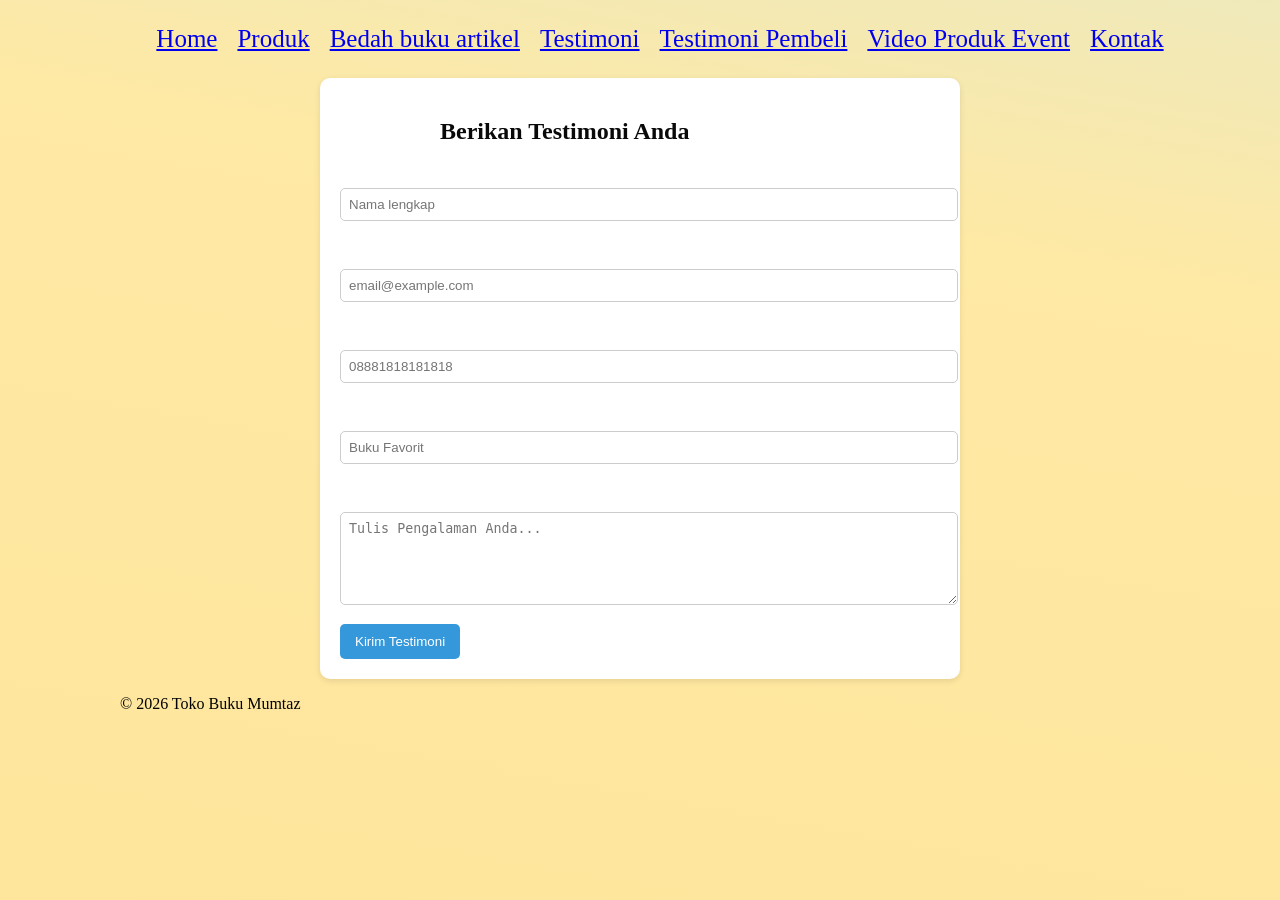
<file: Testimoni.html>
<!DOCTYPE html>
<html lang="id">
<head>
<meta charset="UTF-8">
<meta name="viewport" content="width=device-width, initial-scale=1.0">
<title>Profile Usaha Buku Fadhil</title>
<link rel ="stylesheet" href ="style.css"/>
<nav class="navbar">
  <ul>
    <li><a href="index.html">Home</a></li>
    <li><a href="produk.html">Produk</a></li>
    <li><a href="Bedah buku artikel.html">Bedah buku artikel</a></li>
    <li><a href="Testimoni.html">Testimoni</a></li>
    <li><a href="TampilTestimoni.html">Testimoni Pembeli</a></li>
    <li><a href="Video Produk Event.html">Video Produk Event</a></li>
    <li><a href="Kontak.html">Kontak</a></li>
  </ul>
</nav>
</head>
<body>
   <main class="formulir">
<h2>Berikan Testimoni Anda</h2>
<form id="formTestimoni">
<label for="nama">Nama:</label>
<input type="text" id="nama" name="nama" required placeholder="Nama lengkap">
<label for="email">Email:</label>
<input type="email" id="email" name="email" required placeholder="email@example.com">
<label for="Nomor Wa">Nomor WA:</label>
<input type="Nomor Wa" id="Nomor Wa" name="Nomor Wa" required placeholder="08881818181818">
<label for="Buku Favorit">Buku Favorit:</label>
<input type="Buku Favorit" id="Buku Favorit" name="Buku Favorit" required placeholder="Buku Favorit">
<label for="pesan">Testimoni Anda:</label>
<textarea id="pesan" name="pesan" required placeholder="Tulis Pengalaman Anda..." rows="5"></textarea>
<button type="submit">Kirim Testimoni</button>
</form>
</main>
<footer>
    <p>&copy; 2026 Toko Buku Mumtaz</p>
</footer>

<script>
  document.getElementById('formTestimoni').addEventListener('submit', function(e) {
  e.preventDefault();
 const nama = document.getElementById('nama').value;
  const email = document.getElementById('email').value;
  const pesan = document.getElementById('pesan').value;
  const dataBaru = { nama, email, pesan };
  const testimoniList = JSON.parse(localStorage.getItem('testimoniList')) || [];
  testimoniList.push(dataBaru);
  localStorage.setItem('testimoniList', JSON.stringify(testimoniList));
      window.location.href = 'ProsesTestimoni.html';
    });
  </script>

</body>
</html>
</file>
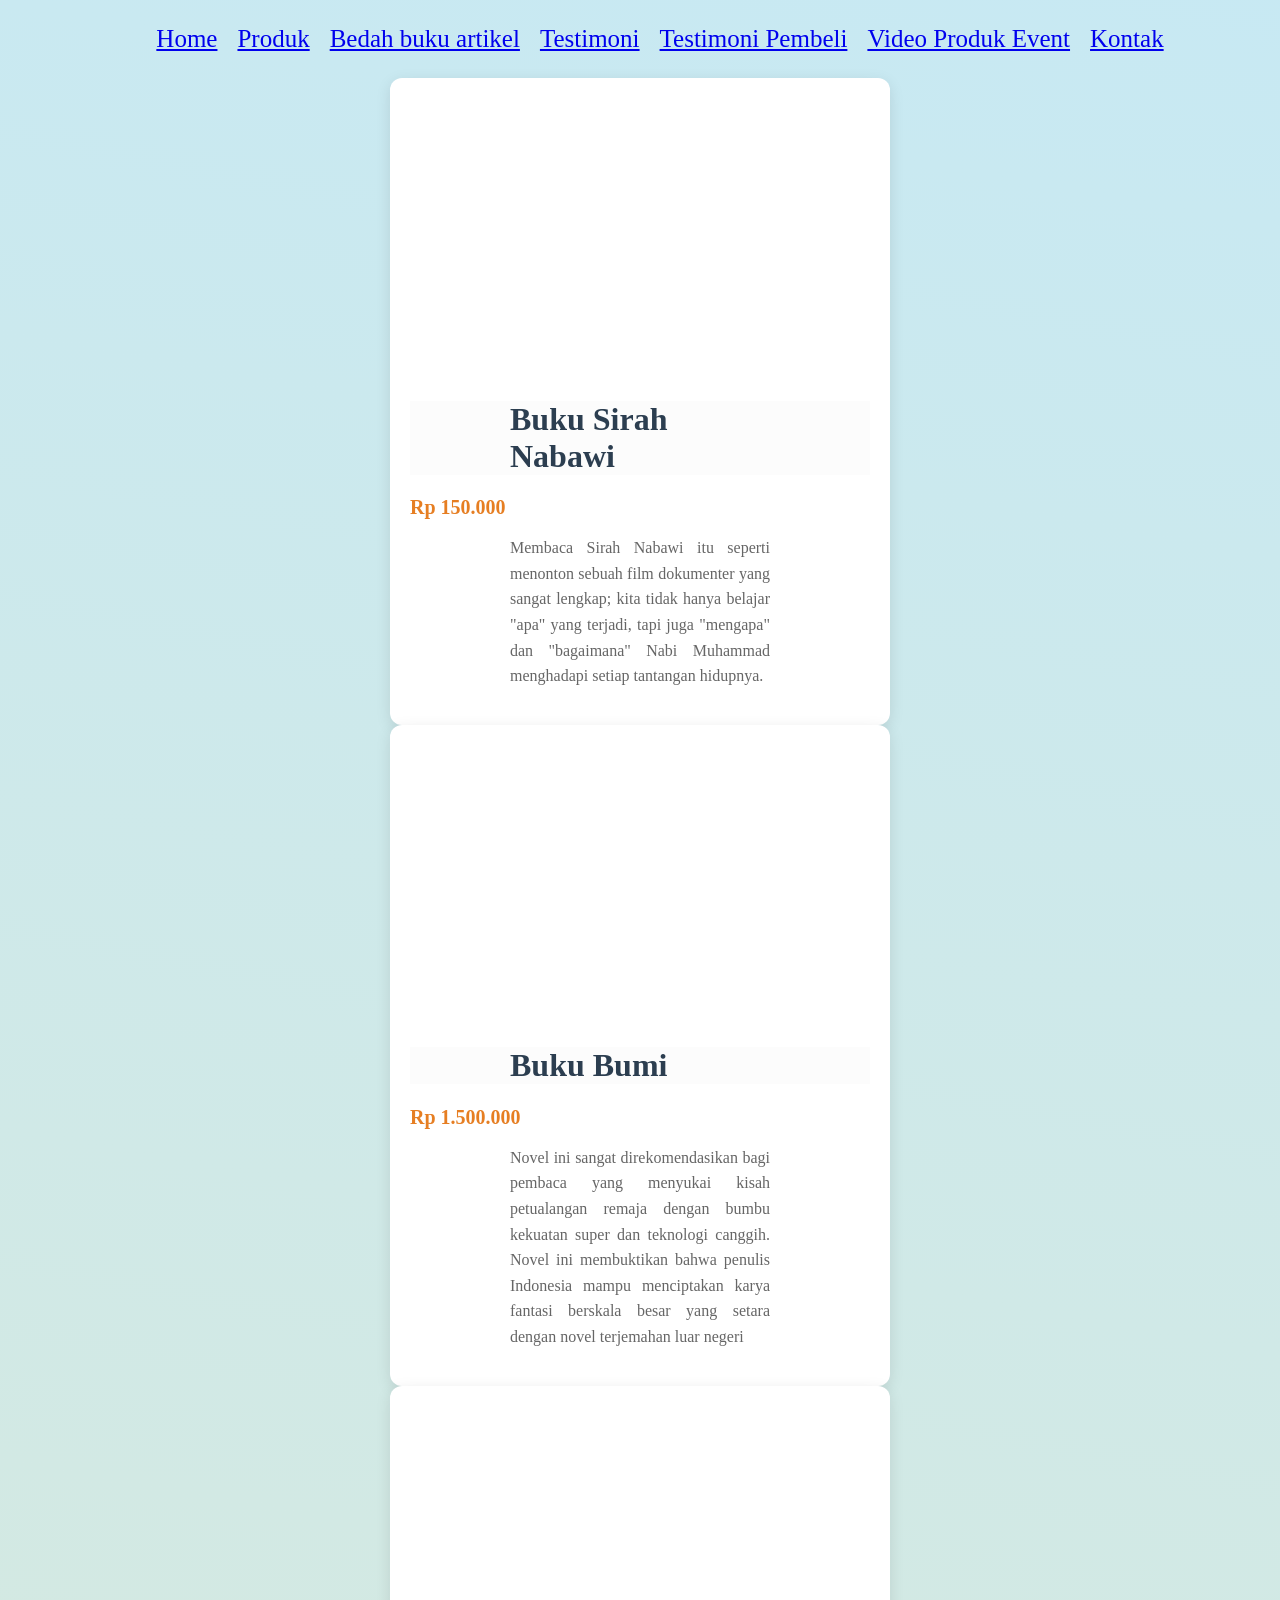
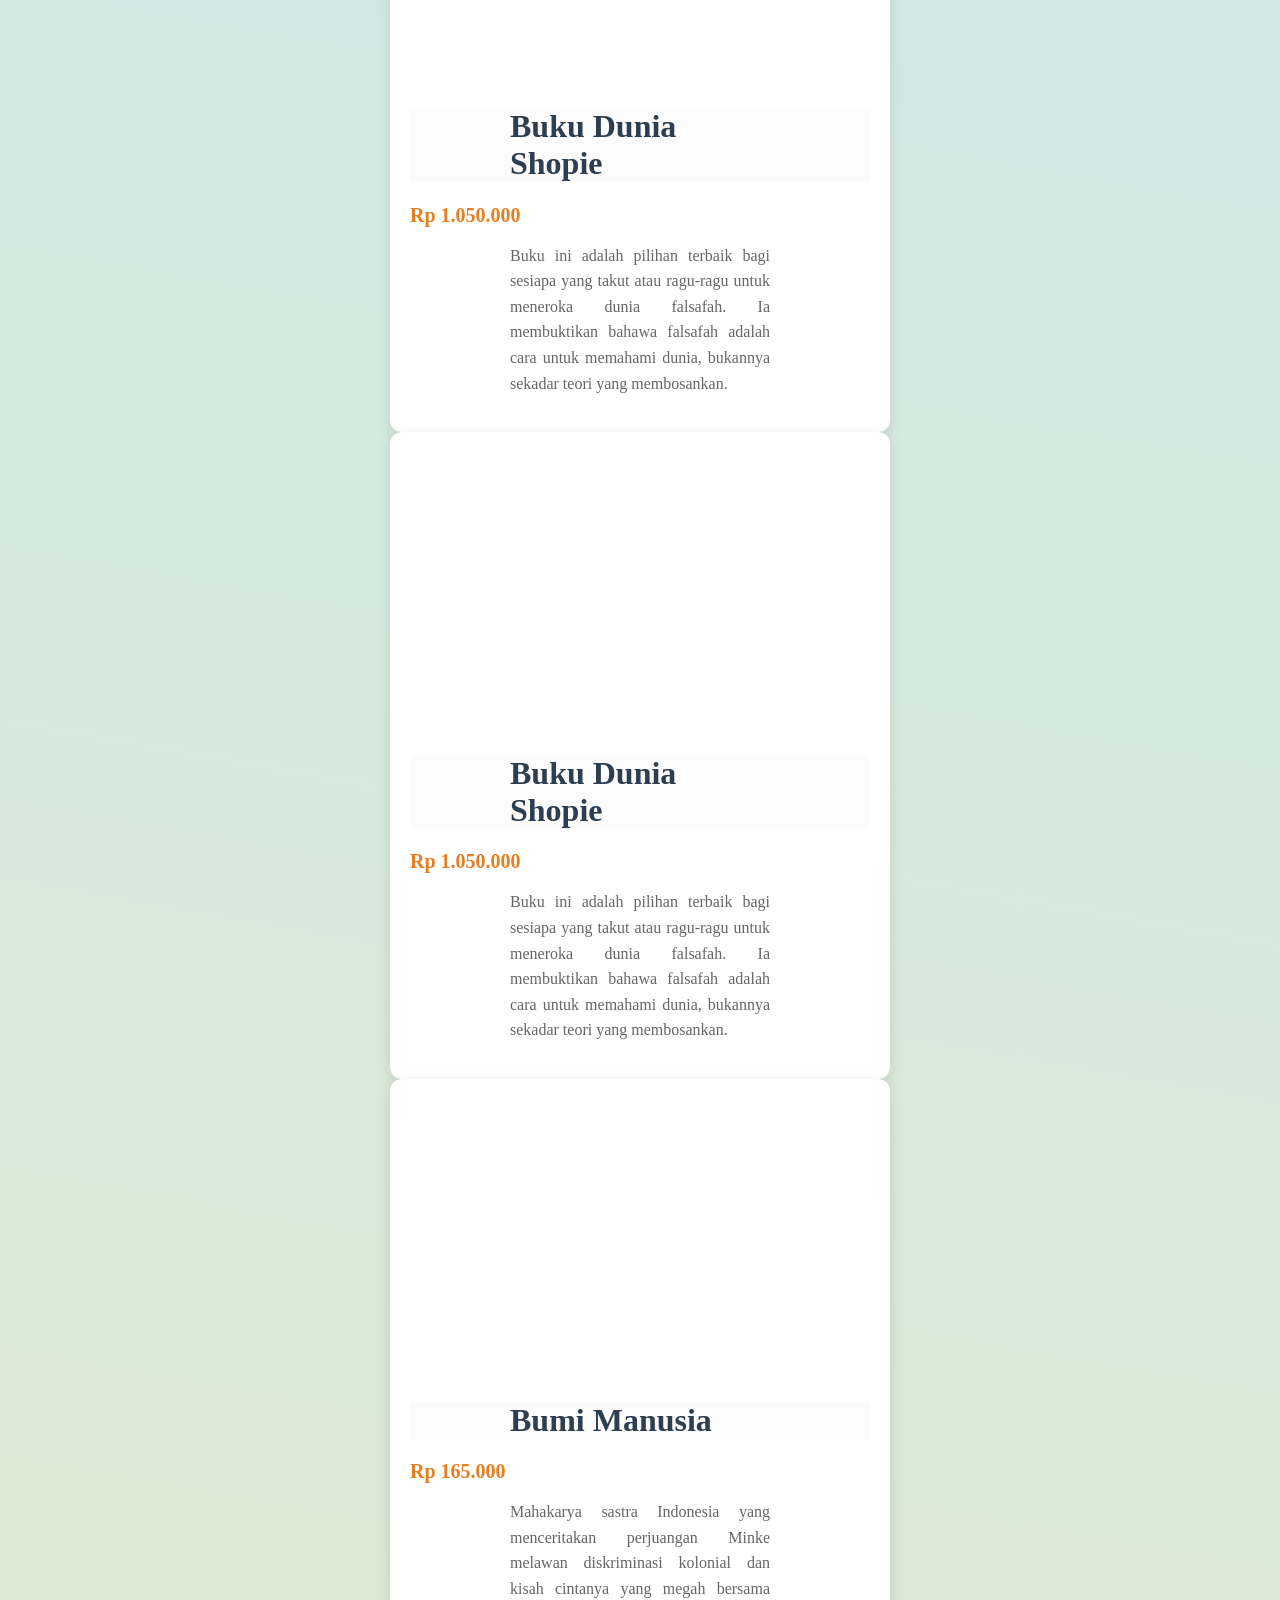
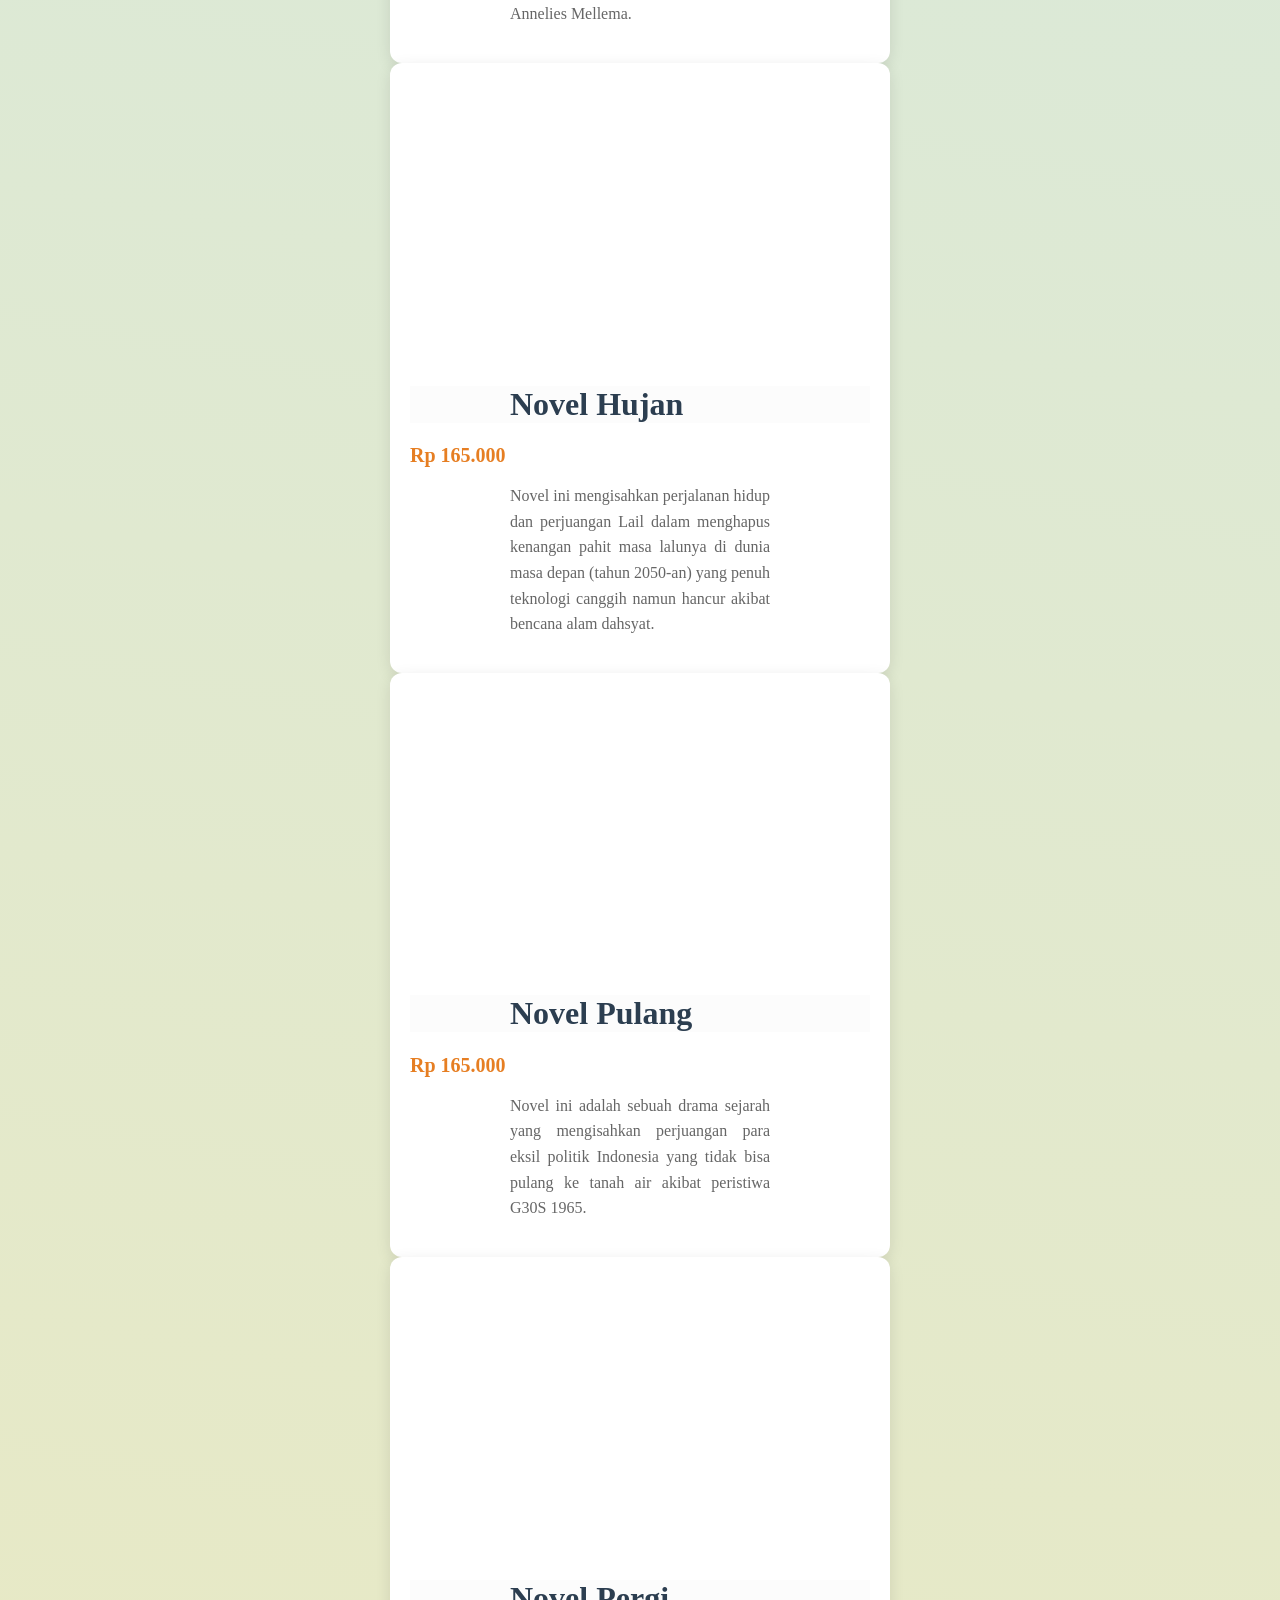
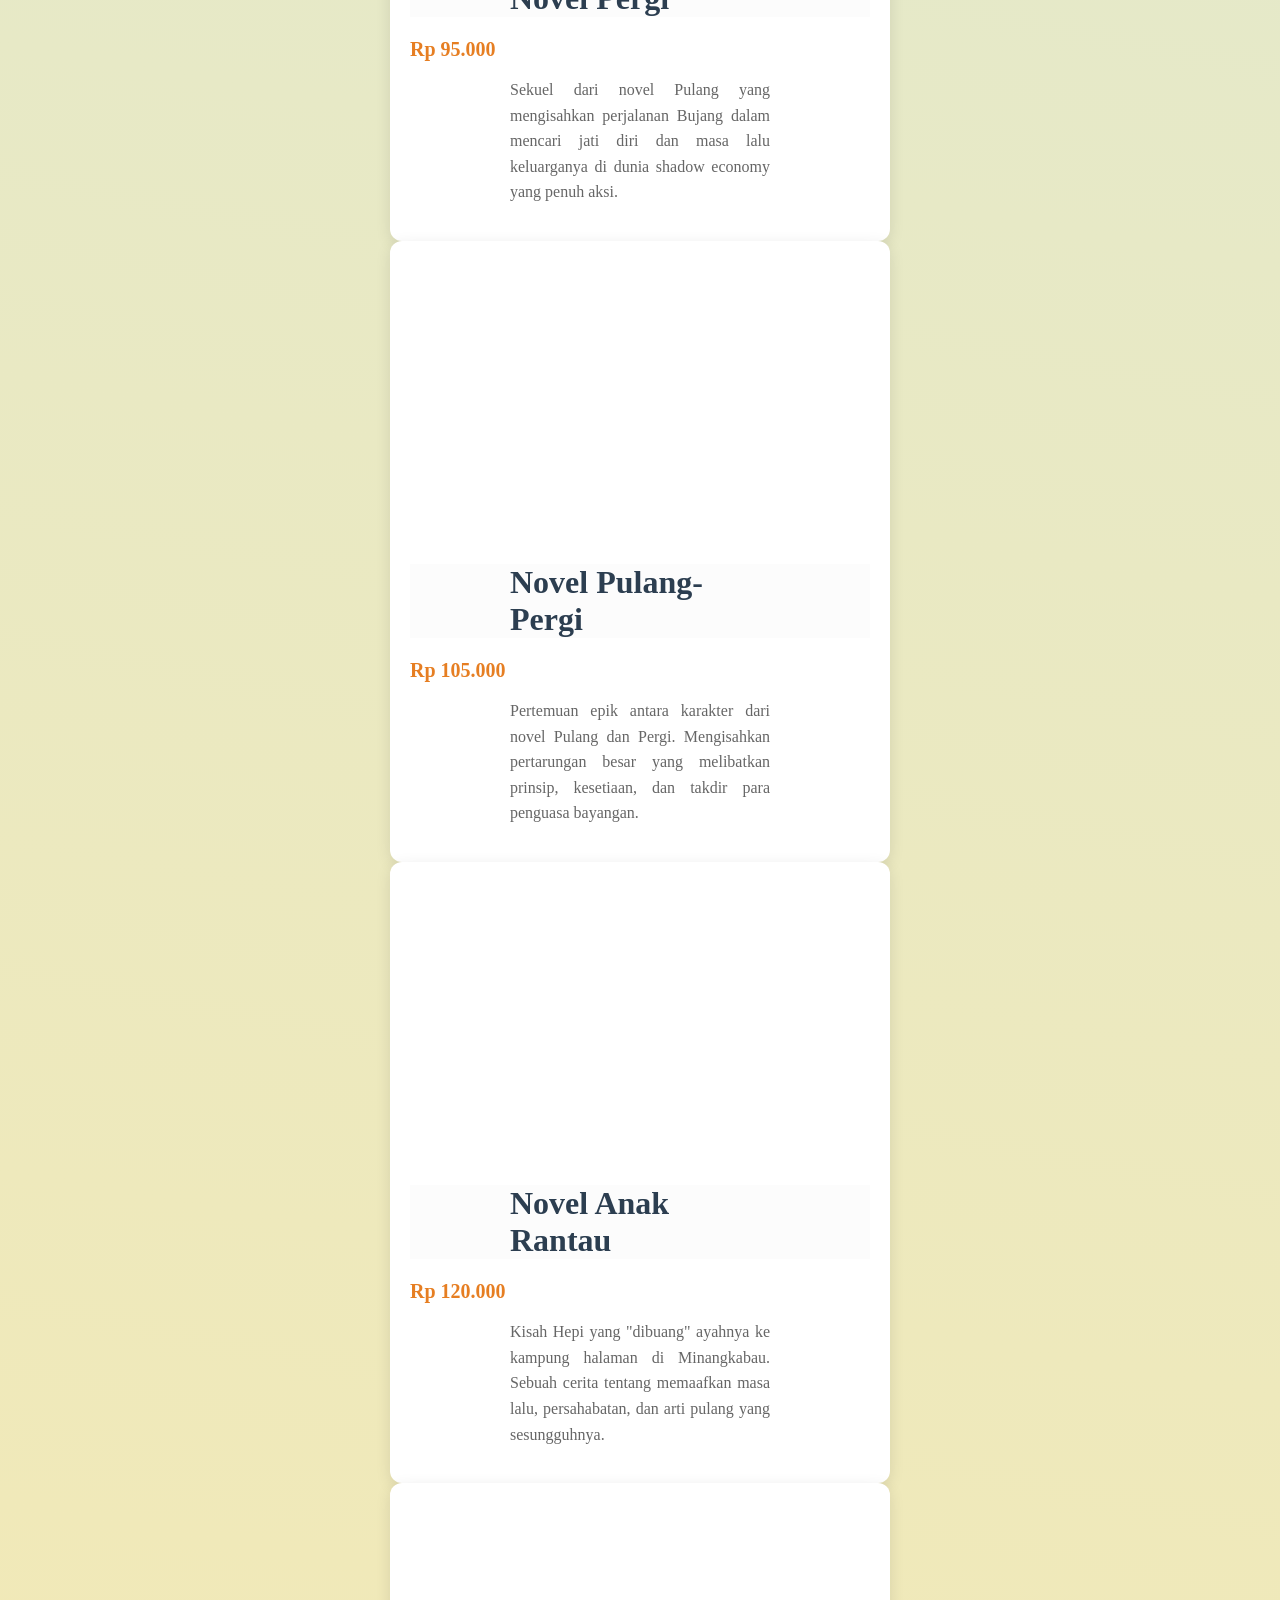
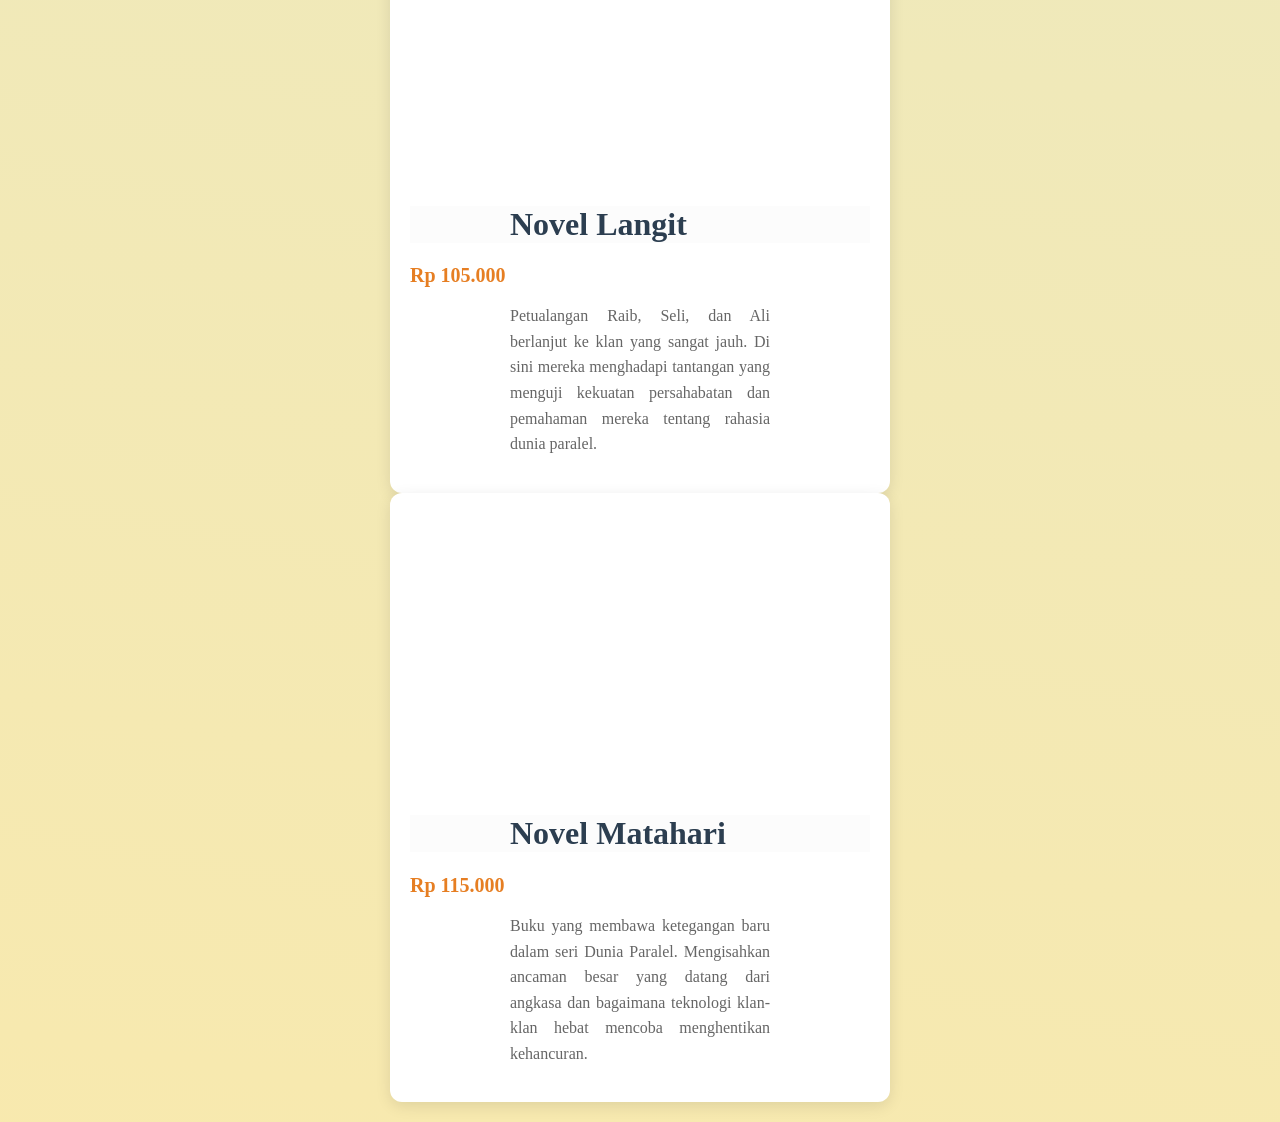
<file: Video Produk Event.html>
<!DOCTYPE html>
<html lang="id">
<head>
<meta charset="UTF-8">
<meta name="viewport" content="width=device-width, initial-scale=1.0">
<title>Profile Usaha Buku Fadhil</title>
<link rel ="stylesheet" href ="style.css"/>
<nav class="navbar">
  <ul>
    <li><a href="index.html">Home</a></li>
    <li><a href="produk.html">Produk</a></li>
    <li><a href="Bedah buku artikel.html">Bedah buku artikel</a></li>
    <li><a href="Testimoni.html">Testimoni</a></li>
    <li><a href="TampilTestimoni.html">Testimoni Pembeli</a></li>
    <li><a href="Video Produk Event.html">Video Produk Event</a></li>
    <li><a href="Kontak.html">Kontak</a></li>
  </ul>
</nav>
</head>
<body>
    <div class="card-buku">
        <div class="video-container">
          <iframe src="https://www.youtube.com/embed/0WvxNDQ7M0o" 
                    title="Komparasi Buku Sirah Nabawiyyah"
                    allow="accelerometer; autoplay; clipboard-write; encrypted-media; gyroscope; picture-in-picture" 
                    allowfullscreen>
            </iframe>
        </div>
        <div class="konten">
            <h1>Buku Sirah Nabawi</h1>
            <div class="harga-buku">Rp 150.000</div>
            <p class="deskripsi">
               Membaca Sirah Nabawi itu seperti menonton sebuah film dokumenter yang sangat lengkap; kita tidak hanya belajar "apa" yang terjadi, tapi juga "mengapa" dan "bagaimana" Nabi Muhammad menghadapi setiap tantangan hidupnya.
            </p>
        </div>
    </div>

    <div class="card-buku">
        <div class="video-container">
          <iframe src="https://www.youtube.com/embed/H1AnT8EeC80" 
                    title="Komparasi Buku Bumi"
                    allow="accelerometer; autoplay; clipboard-write; encrypted-media; gyroscope; picture-in-picture" 
                    allowfullscreen>
            </iframe>
        </div>
        <div class="konten">
            <h1>Buku Bumi</h1>
            <div class="harga-buku">Rp 1.500.000</div>
            <p class="deskripsi">
             Novel ini sangat direkomendasikan bagi pembaca yang menyukai kisah petualangan remaja dengan bumbu kekuatan super dan teknologi canggih. Novel ini membuktikan bahwa penulis Indonesia mampu menciptakan karya fantasi berskala besar yang setara dengan novel terjemahan luar negeri            </p>
        </div>
    </div>

    <div class="card-buku">
        <div class="video-container">
          <iframe src="https://www.youtube.com/embed/aR9ZE8fm1GE" 
                    title="Komparasi Buku Dunia Shopie"
                    allow="accelerometer; autoplay; clipboard-write; encrypted-media; gyroscope; picture-in-picture" 
                    allowfullscreen>
            </iframe>
        </div>
        <div class="konten">
            <h1>Buku Dunia Shopie</h1>
            <div class="harga-buku">Rp 1.050.000</div>
            <p class="deskripsi">
               Buku ini adalah pilihan terbaik bagi sesiapa yang takut atau ragu-ragu untuk meneroka dunia falsafah. Ia membuktikan bahawa falsafah adalah cara untuk memahami dunia, bukannya sekadar teori yang membosankan.
            </p>
        </div>
    </div>

<div class="card-buku">
        <div class="video-container">
          <iframe src="https://www.youtube.com/embed/aR9ZE8fm1GE" 
                    title="Komparasi Buku Dunia Shopie"
                    allow="accelerometer; autoplay; clipboard-write; encrypted-media; gyroscope; picture-in-picture" 
                    allowfullscreen>
            </iframe>
        </div>
        <div class="konten">
            <h1>Buku Dunia Shopie</h1>
            <div class="harga-buku">Rp 1.050.000</div>
            <p class="deskripsi">
               Buku ini adalah pilihan terbaik bagi sesiapa yang takut atau ragu-ragu untuk meneroka dunia falsafah. Ia membuktikan bahawa falsafah adalah cara untuk memahami dunia, bukannya sekadar teori yang membosankan.
            </p>
        </div>
    </div>


<div class="card-buku">
    <div class="video-container">
        <iframe src="https://www.youtube.com/embed/H1AnT8EeC80" 
                title="Review Bumi Manusia"
                allow="accelerometer; autoplay; clipboard-write; encrypted-media; gyroscope; picture-in-picture" 
                allowfullscreen>
        </iframe>
    </div>
    <div class="konten">
        <h1>Bumi Manusia</h1>
        <div class="harga-buku">Rp 165.000</div>
        <p class="deskripsi">
            Mahakarya sastra Indonesia yang menceritakan perjuangan Minke melawan diskriminasi kolonial dan kisah cintanya yang megah bersama Annelies Mellema.
        </p>
    </div>
</div>


<div class="card-buku">
    <div class="video-container">
        <iframe src="https://www.youtube.com/embed/bOZpgvfIT7o" 
                title="Review Novel Hujan"
                allow="accelerometer; autoplay; clipboard-write; encrypted-media; gyroscope; picture-in-picture" 
                allowfullscreen>
        </iframe>
    </div>
    <div class="konten">
        <h1>Novel Hujan</h1>
        <div class="harga-buku">Rp 165.000</div>
        <p class="deskripsi">
            Novel ini mengisahkan perjalanan hidup dan perjuangan Lail dalam menghapus kenangan pahit masa lalunya di dunia masa depan (tahun 2050-an) yang penuh teknologi canggih namun hancur akibat bencana alam dahsyat.
        </p>
    </div>
</div>

<div class="card-buku">
    <div class="video-container">
        <iframe src="https://www.youtube.com/embed/cd8ZRP-Yees" 
                title="Review Novel Pulang"
                allow="accelerometer; autoplay; clipboard-write; encrypted-media; gyroscope; picture-in-picture" 
                allowfullscreen>
        </iframe>
    </div>
    <div class="konten">
        <h1>Novel Pulang</h1>
        <div class="harga-buku">Rp 165.000</div>
        <p class="deskripsi">
           Novel ini adalah sebuah drama sejarah yang mengisahkan perjuangan para eksil politik Indonesia yang tidak bisa pulang ke tanah air akibat peristiwa G30S 1965.
        </p>
    </div>
</div>

<div class="card-buku">
    <div class="video-container">
        <iframe src="https://www.youtube.com/embed/0WGCIeQcXfU" 
                title="Review Novel Pergi"
                allow="accelerometer; autoplay; clipboard-write; encrypted-media; gyroscope; picture-in-picture" 
                allowfullscreen>
        </iframe>
    </div>
    <div class="konten">
        <h1>Novel Pergi</h1>
        <div class="harga-buku">Rp 95.000</div>
        <p class="deskripsi">
            Sekuel dari novel Pulang yang mengisahkan perjalanan Bujang dalam mencari jati diri dan masa lalu keluarganya di dunia shadow economy yang penuh aksi.
        </p>
    </div>
</div>

<div class="card-buku">
    <div class="video-container">
        <iframe src="https://www.youtube.com/embed/uIXh07lkm90" 
                title="Review Novel Pulang-Pergi"
                allow="accelerometer; autoplay; clipboard-write; encrypted-media; gyroscope; picture-in-picture" 
                allowfullscreen>
        </iframe>
    </div>
    <div class="konten">
        <h1>Novel Pulang-Pergi</h1>
        <div class="harga-buku">Rp 105.000</div>
        <p class="deskripsi">
            Pertemuan epik antara karakter dari novel Pulang dan Pergi. Mengisahkan pertarungan besar yang melibatkan prinsip, kesetiaan, dan takdir para penguasa bayangan.
        </p>
    </div>
</div>

<div class="card-buku">
    <div class="video-container">
        <iframe src="https://www.youtube.com/embed/42DYMt3-xqo" 
                title="Review Novel Anak Rantau"
                allow="accelerometer; autoplay; clipboard-write; encrypted-media; gyroscope; picture-in-picture" 
                allowfullscreen>
        </iframe>
    </div>
    <div class="konten">
        <h1>Novel Anak Rantau</h1>
        <div class="harga-buku">Rp 120.000</div>
        <p class="deskripsi">
            Kisah Hepi yang "dibuang" ayahnya ke kampung halaman di Minangkabau. Sebuah cerita tentang memaafkan masa lalu, persahabatan, dan arti pulang yang sesungguhnya.
        </p>
    </div>
</div>


<div class="card-buku">
    <div class="video-container">
        <iframe src="https://www.youtube.com/embed/ne4wjO4bdqw" 
                title="Review Novel Langit"
                allow="accelerometer; autoplay; clipboard-write; encrypted-media; gyroscope; picture-in-picture" 
                allowfullscreen>
        </iframe>
    </div>
    <div class="konten">
        <h1>Novel Langit</h1>
        <div class="harga-buku">Rp 105.000</div>
        <p class="deskripsi">
            Petualangan Raib, Seli, dan Ali berlanjut ke klan yang sangat jauh. Di sini mereka menghadapi tantangan yang menguji kekuatan persahabatan dan pemahaman mereka tentang rahasia dunia paralel.
        </p>
    </div>
</div>

<div class="card-buku">
    <div class="video-container">
        <iframe src="https://www.youtube.com/embed/mTQ0z1nIUBQ" 
                title="Review Novel Matahari"
                allow="accelerometer; autoplay; clipboard-write; encrypted-media; gyroscope; picture-in-picture" 
                allowfullscreen>
        </iframe>
    </div>
    <div class="konten">
        <h1>Novel Matahari</h1>
        <div class="harga-buku">Rp 115.000</div>
        <p class="deskripsi">
            Buku yang membawa ketegangan baru dalam seri Dunia Paralel. Mengisahkan ancaman besar yang datang dari angkasa dan bagaimana teknologi klan-klan hebat mencoba menghentikan kehancuran.
        </p>
    </div>
</div>



</body>
</html>
</file>
<file: style.css>
body {
    background : linear-gradient(10deg, #fee9a5, #ffffff, #ffe498, #fee9a5, #c2e9fb);
    font-family: "poppins";
    color: #ffffff;
    margin: 20px;
    min-height: 100;
    background-size: 500% 500%;
    animation: gradientBG 5s ease infinite;
}

@keyframes gradientBG {
  0% {background-position: 0% 50%;}
  50% {background-position: 100% 50%;}
  100% {background-position: 0% 50%;}


}
.daftar-produk {
display: grid;
grid-template-columns: repeat(auto-fit,
minmax(250px, 1fr));
gap: 20px;
padding: 20px;
}
.produk {
background-color: #fff;
border: 1px solid #ddd;
padding: 15px;
border-radius: 10px;
text-align: center;
box-shadow: 0 2px 6px rgba(0, 0, 0, 0.1);
}
.produk img {
width: 150px;
height: auto;
border-radius: 5px;
margin-bottom: 10px;
}
.produk h2 {font-size: 20px;
color: #2c3e50;
}
.produk h3 {
font-size: 16px;
color: #2c3e50;
}
.harga {
font-weight: bold;
color: #27ae60;
}
.deskripsi {
font-size: 14px;
color: #555;
}
h1 {
    color: #2c3e50;
    background-color: #fcfcfcf6;
    font-family: "poppins";
    text-align: left;
    font-size: "100px";
    padding-left: 100px; 
    padding-right: 100px; 
}

H2 {
    color: #000000f6;
    font-family: "poppins";
    text-align: left;
    font-size: "30px";
    padding-left: 100px; 
    padding-right: 100px; 
}


    p {
    color: #020202;
    font-family: "poppins";
    text-align: justify;
    font-size: "100";
    padding-left: 100px; 
    padding-right: 100px; 

}

.artikel {
max-width: 700px;
margin: auto;
padding: 20px;
background-color: #fdfdfd;
font-family: 'Georgia', serif;
line-height: 1.8;
}
.artikel .penulis {
font-style: italic;
color: #666;
margin-bottom: 20px;
}

.artikel .sampul {
width: 180px;
float: right;
margin: 0 0 20px 20px;
border: 1px solid #ccc;
box-shadow: 2px 2px 6px rgba(0,0,0,0.1);
}
.artikel blockquote {
font-style: italic;
padding-left: 20px;
margin: 20px 0;
border-left: 4px solid #999;
color: #444;
background-color: #f9f9f9;
}


.navbar ul {
  display: flex;            
  justify-content: center;  
  list-style: none;         
  margin: 10;
  padding: 10;
  gap : 20px;
  font-family: poppins;
  font-size: 25px;
}
.formulir {
    max-width: 600px;
    margin: auto;
    padding: 20px;
    background-color: #ffffff;
    border-radius: 10px;
    box-shadow: 0 2px 6px rgba(0, 0, 0, 0.1);

}

form label {
    display: block;
    margin-top: 10px;
    font-weight: bold;
}
form input,
form select,
form textarea {
    width: 100%;
    padding: 8px;
    margin-top: 5px;
    margin-bottom: 15px;
    border-radius: 5px;
    border: 1px solid #ccc;
}
form button {
    background-color: #3498db;
    color: white;
    padding: 10px 15px;
    border: none;
    border-radius: 5px;
    cursor: pointer;
}
form button:hover {
    background-color: #2980b9;
}
.container {
    display: flex;
    justify-content: space-around;
    flex-wrap: wrap; /* Agar responsif di HP */
    gap: 20px;
    padding: 50px;
    background-color: #f4f7f6 ;
    font-family: 'Segoe UI', Tahoma, Geneva, Verdana, sans-serif;
  }

  .stat-card {
    background: white;
    padding: 0px;
    border-radius: 0px;
    box-shadow: 0 4px 15px rgba(0,0,0,0.1);
    text-align: center;
    flex: 1;
    min-width: 150px;
  }

  .counter {
    display: block;
    font-size: 3rem;
    font-weight: 800;
    color: #2c3e50;
    margin-bottom: 5px;
  }

  .label {
    color: #7f8c8d;
    text-transform: uppercase;
    font-size: 0.9rem;
    letter-spacing: 1px;
  }

  .card-buku {
            background-color: white;
            width: 100%;
            max-width: 560px; /* Menyesuaikan ukuran standar video Youtube */
            border-radius: 12px;
            overflow: hidden;
            box-shadow: 0 4px 15px rgba(0,0,0,0.1);
            transition: 0.3s;
            width: 100%;
            max-width: 500px; /* Tentukan lebar maksimal */
            margin-left: auto;
            margin-right: auto;
            display: block; /* Memastikan elemen dianggap sebagai blok */
        }

        .video-container {
            position: relative;
            width: 100%;
            padding-bottom: 56.25%; /* Rasio 16:9 */
            height: 0;
        }

        .video-container iframe {
            position: absolute;
            top: 0;
            left: 0;
            width: 100%;
            height: 100%;
            border: none;
        }

        .konten {
            padding: 20px;
        }

        .judul-buku {
            font-size: 24px;
            color: #333;
            margin: 0 0 10px 0;
            font-weight: bold;
        }

        .harga-buku {
            font-size: 20px;
            color: #e67e22; /* Warna orange agar menonjol */
            font-weight: 600;
            margin-bottom: 15px;
        }

        .deskripsi {
            font-size: 16px;
            color: #666;
            line-height: 1.6;
        }
</file>
